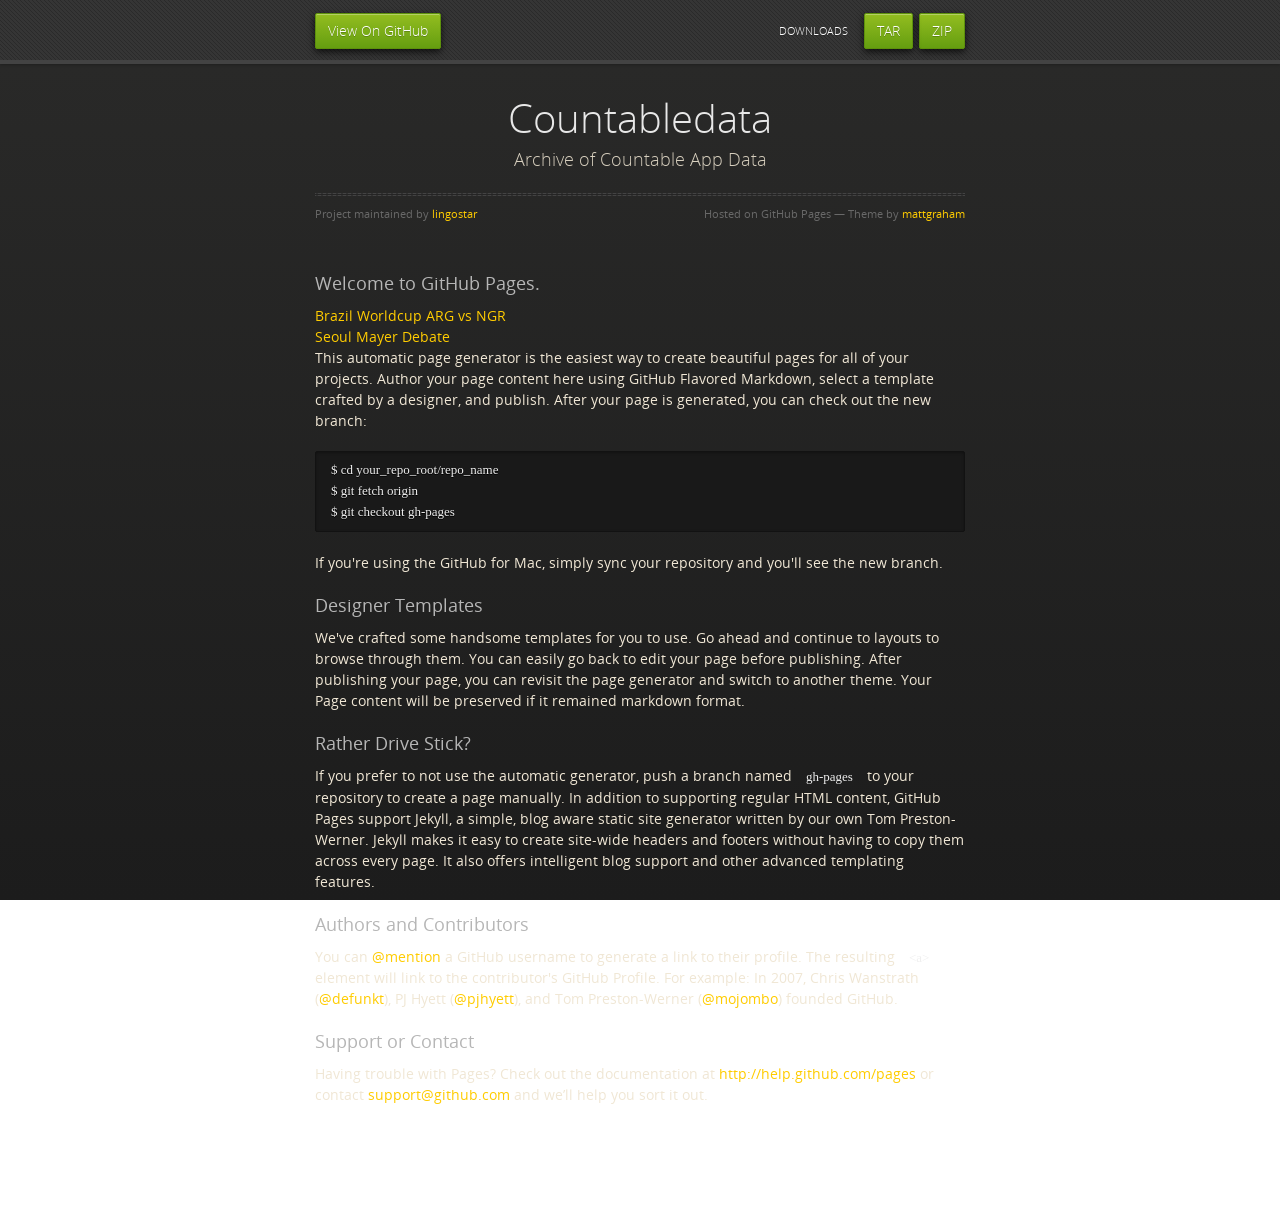
<file: index.html>
<!doctype html>
<html>
  <head>
    <meta charset="utf-8">
    <meta http-equiv="X-UA-Compatible" content="chrome=1">
    <title>Countabledata by lingostar</title>
    <link rel="stylesheet" href="stylesheets/styles.css">
    <link rel="stylesheet" href="stylesheets/pygment_trac.css">
    <script src="https://ajax.googleapis.com/ajax/libs/jquery/1.7.1/jquery.min.js"></script>
    <script src="javascripts/respond.js"></script>
    <!--[if lt IE 9]>
      <script src="//html5shiv.googlecode.com/svn/trunk/html5.js"></script>
    <![endif]-->
    <!--[if lt IE 8]>
    <link rel="stylesheet" href="stylesheets/ie.css">
    <![endif]-->
    <meta name="viewport" content="width=device-width, initial-scale=1, user-scalable=no">

  </head>
  <body>
      <div id="header">
        <nav>
          <li class="fork"><a href="https://github.com/lingostar/CountableData">View On GitHub</a></li>
          <li class="downloads"><a href="https://github.com/lingostar/CountableData/zipball/master">ZIP</a></li>
          <li class="downloads"><a href="https://github.com/lingostar/CountableData/tarball/master">TAR</a></li>
          <li class="title">DOWNLOADS</li>
        </nav>
      </div><!-- end header -->

    <div class="wrapper">

      <section>
        <div id="title">
          <h1>Countabledata</h1>
          <p>Archive of Countable App Data</p>
          <hr>
          <span class="credits left">Project maintained by <a href="https://github.com/lingostar">lingostar</a></span>
          <span class="credits right">Hosted on GitHub Pages &mdash; Theme by <a href="https://twitter.com/michigangraham">mattgraham</a></span>
        </div>

        <h3>
<a name="welcome-to-github-pages" class="anchor" href="#welcome-to-github-pages"><span class="octicon octicon-link"></span></a>Welcome to GitHub Pages.</h3>

<a href="./datapages/BrazilWorldcupARGvsNGR/BrazilWorldcupARGvsNGR.html">Brazil Worldcup ARG vs NGR</a><br/>
<a href="./datapages/Debate_SeoulMayer/SeoulMayor.html">Seoul Mayer Debate</a>

<p>This automatic page generator is the easiest way to create beautiful pages for all of your projects. Author your page content here using GitHub Flavored Markdown, select a template crafted by a designer, and publish. After your page is generated, you can check out the new branch:</p>

<pre><code>$ cd your_repo_root/repo_name
$ git fetch origin
$ git checkout gh-pages
</code></pre>

<p>If you're using the GitHub for Mac, simply sync your repository and you'll see the new branch.</p>

<h3>
<a name="designer-templates" class="anchor" href="#designer-templates"><span class="octicon octicon-link"></span></a>Designer Templates</h3>

<p>We've crafted some handsome templates for you to use. Go ahead and continue to layouts to browse through them. You can easily go back to edit your page before publishing. After publishing your page, you can revisit the page generator and switch to another theme. Your Page content will be preserved if it remained markdown format.</p>

<h3>
<a name="rather-drive-stick" class="anchor" href="#rather-drive-stick"><span class="octicon octicon-link"></span></a>Rather Drive Stick?</h3>

<p>If you prefer to not use the automatic generator, push a branch named <code>gh-pages</code> to your repository to create a page manually. In addition to supporting regular HTML content, GitHub Pages support Jekyll, a simple, blog aware static site generator written by our own Tom Preston-Werner. Jekyll makes it easy to create site-wide headers and footers without having to copy them across every page. It also offers intelligent blog support and other advanced templating features.</p>

<h3>
<a name="authors-and-contributors" class="anchor" href="#authors-and-contributors"><span class="octicon octicon-link"></span></a>Authors and Contributors</h3>

<p>You can <a href="https://github.com/blog/821" class="user-mention">@mention</a> a GitHub username to generate a link to their profile. The resulting <code>&lt;a&gt;</code> element will link to the contributor's GitHub Profile. For example: In 2007, Chris Wanstrath (<a href="https://github.com/defunkt" class="user-mention">@defunkt</a>), PJ Hyett (<a href="https://github.com/pjhyett" class="user-mention">@pjhyett</a>), and Tom Preston-Werner (<a href="https://github.com/mojombo" class="user-mention">@mojombo</a>) founded GitHub.</p>

<h3>
<a name="support-or-contact" class="anchor" href="#support-or-contact"><span class="octicon octicon-link"></span></a>Support or Contact</h3>

<p>Having trouble with Pages? Check out the documentation at <a href="http://help.github.com/pages">http://help.github.com/pages</a> or contact <a href="mailto:support@github.com">support@github.com</a> and we’ll help you sort it out.</p>
      </section>

    </div>
    <!--[if !IE]><script>fixScale(document);</script><![endif]-->
    
  </body>
</html>
</file>
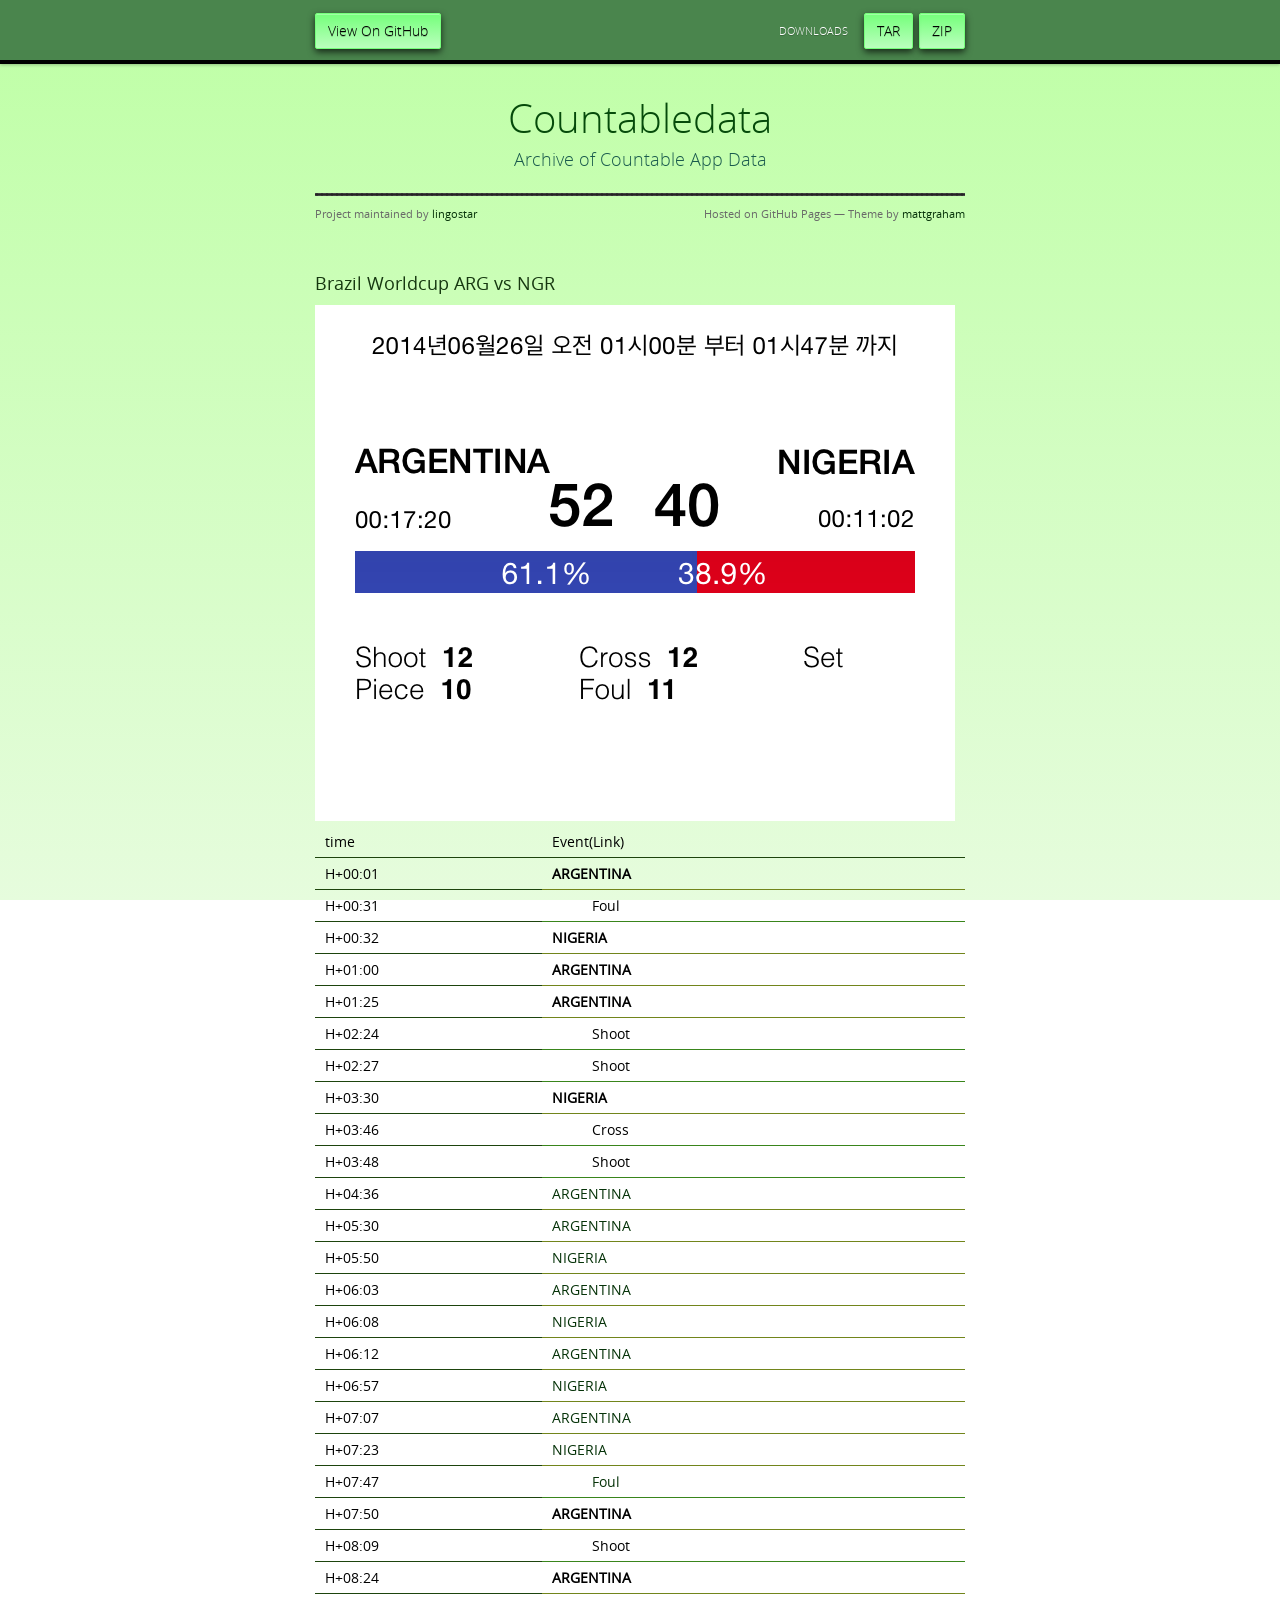
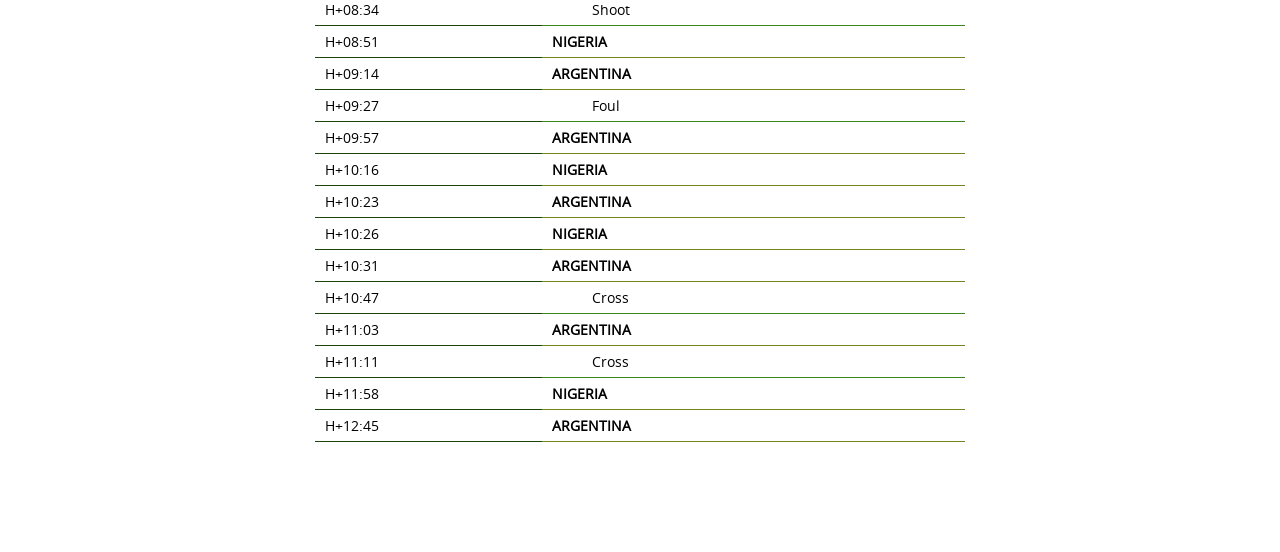
<file: datapages/BrazilWorldcupARGvsNGR/BrazilWorldcupARGvsNGR.html>
<!doctype html>
<html>
  <head>
    <meta charset="utf-8">
    <meta http-equiv="X-UA-Compatible" content="chrome=1">
    <title>Countabledata by lingostar</title>
    <link rel="stylesheet" href="../../stylesheets/styles3.css">
    <link rel="stylesheet" href="../../stylesheets/pygment_trac.css">
    <script src="https://ajax.googleapis.com/ajax/libs/jquery/1.7.1/jquery.min.js"></script>
    <script src="../../javascripts/respond.js"></script>
    <!--[if lt IE 9]>
      <script src="//html5shiv.googlecode.com/svn/trunk/html5.js"></script>
    <![endif]-->
    <!--[if lt IE 8]>
    <link rel="stylesheet" href="stylesheets/ie.css">
    <![endif]-->
    <meta name="viewport" content="width=device-width, initial-scale=1, user-scalable=no">

  </head>
  <body>
      <div id="header">
        <nav>
          <li class="fork"><a href="https://github.com/lingostar/CountableData">View On GitHub</a></li>
          <li class="downloads"><a href="https://github.com/lingostar/CountableData/zipball/master">ZIP</a></li>
          <li class="downloads"><a href="https://github.com/lingostar/CountableData/tarball/master">TAR</a></li>
          <li class="title">DOWNLOADS</li>
        </nav>
      </div><!-- end header -->

    <div class="wrapper">

      <section>
        <div id="title">
          <h1>Countabledata</h1>
          <p>Archive of Countable App Data</p>
          <hr>
          <span class="credits left">Project maintained by <a href="https://github.com/lingostar">lingostar</a></span>
          <span class="credits right">Hosted on GitHub Pages &mdash; Theme by <a href="https://twitter.com/michigangraham">mattgraham</a></span>
        </div>

        <h3>
<a name="welcome-to-github-pages" class="anchor" href="#welcome-to-github-pages"><span class="octicon octicon-link"></span></a>Brazil Worldcup ARG vs NGR</h3>
<img src="./GameResult.png" />


<table>
<tr><td>time</td><td>Event(Link)</td></tr>
<tr><td>H+00:01</td><td class="team">ARGENTINA</td></tr>
<tr><td>H+00:31</td><td class="item">Foul</td></tr>
<tr><td>H+00:32</td><td class="team">NIGERIA</td></tr>
<tr><td>H+01:00</td><td class="team">ARGENTINA</td></tr>
<tr><td>H+01:25</td><td class="team">ARGENTINA</td></tr>
<tr><td>H+02:24</td><td class="item">Shoot</td></tr>
<tr><td>H+02:27</td><td class="item">Shoot</td></tr>
<tr><td>H+03:30</td><td class="team">NIGERIA</td></tr>
<tr><td>H+03:46</td><td class="item">Cross</td></tr>
<tr><td>H+03:48</td><td class="item">Shoot</td></tr>
<tr><td>H+04:36</td><td class="team"><a href="http://youtu.be/WVSbPI6DpQ8?t=17s">ARGENTINA</a></td></tr>
<tr><td>H+05:30</td><td class="team"><a href="http://youtu.be/WVSbPI6DpQ8?t=1m6s">ARGENTINA</a></td></tr>
<tr><td>H+05:50</td><td class="team"><a href="http://youtu.be/WVSbPI6DpQ8?t=1m26s">NIGERIA</a></td></tr>
<tr><td>H+06:03</td><td class="team"><a href="http://youtu.be/WVSbPI6DpQ8?t=1m39s">ARGENTINA</a></td></tr>
<tr><td>H+06:08</td><td class="team"><a href="http://youtu.be/WVSbPI6DpQ8?t=1m44s">NIGERIA</a></td></tr>
<tr><td>H+06:12</td><td class="team"><a href="http://youtu.be/WVSbPI6DpQ8?t=1m48s">ARGENTINA</a></td></tr>
<tr><td>H+06:57</td><td class="team"><a href="http://youtu.be/WVSbPI6DpQ8?t=2m33s">NIGERIA</a></td></tr>
<tr><td>H+07:07</td><td class="team"><a href="http://youtu.be/WVSbPI6DpQ8?t=2m43s">ARGENTINA</a></td></tr>
<tr><td>H+07:23</td><td class="team"><a href="http://youtu.be/WVSbPI6DpQ8?t=2m59s">NIGERIA</a></td></tr>
<tr><td>H+07:47</td><td class="item"><a href="http://youtu.be/WVSbPI6DpQ8?t=3m23s">Foul</td></tr>
<tr><td>H+07:50</td><td class="team">ARGENTINA</td></tr>
<tr><td>H+08:09</td><td class="item">Shoot</td></tr>
<tr><td>H+08:24</td><td class="team">ARGENTINA</td></tr>
<tr><td>H+08:34</td><td class="item">Shoot</td></tr>
<tr><td>H+08:51</td><td class="team">NIGERIA</td></tr>
<tr><td>H+09:14</td><td class="team">ARGENTINA</td></tr>
<tr><td>H+09:27</td><td class="item">Foul</td></tr>
<tr><td>H+09:57</td><td class="team">ARGENTINA</td></tr>
<tr><td>H+10:16</td><td class="team">NIGERIA</td></tr>
<tr><td>H+10:23</td><td class="team">ARGENTINA</td></tr>
<tr><td>H+10:26</td><td class="team">NIGERIA</td></tr>
<tr><td>H+10:31</td><td class="team">ARGENTINA</td></tr>
<tr><td>H+10:47</td><td class="item">Cross</td></tr>
<tr><td>H+11:03</td><td class="team">ARGENTINA</td></tr>
<tr><td>H+11:11</td><td class="item">Cross</td></tr>
<tr><td>H+11:58</td><td class="team">NIGERIA</td></tr>
<tr><td>H+12:45</td><td class="team">ARGENTINA</td></tr>
</table>

    </div>
    <!--[if !IE]><script>fixScale(document);</script><![endif]-->
    
  </body>
</html>
</file>
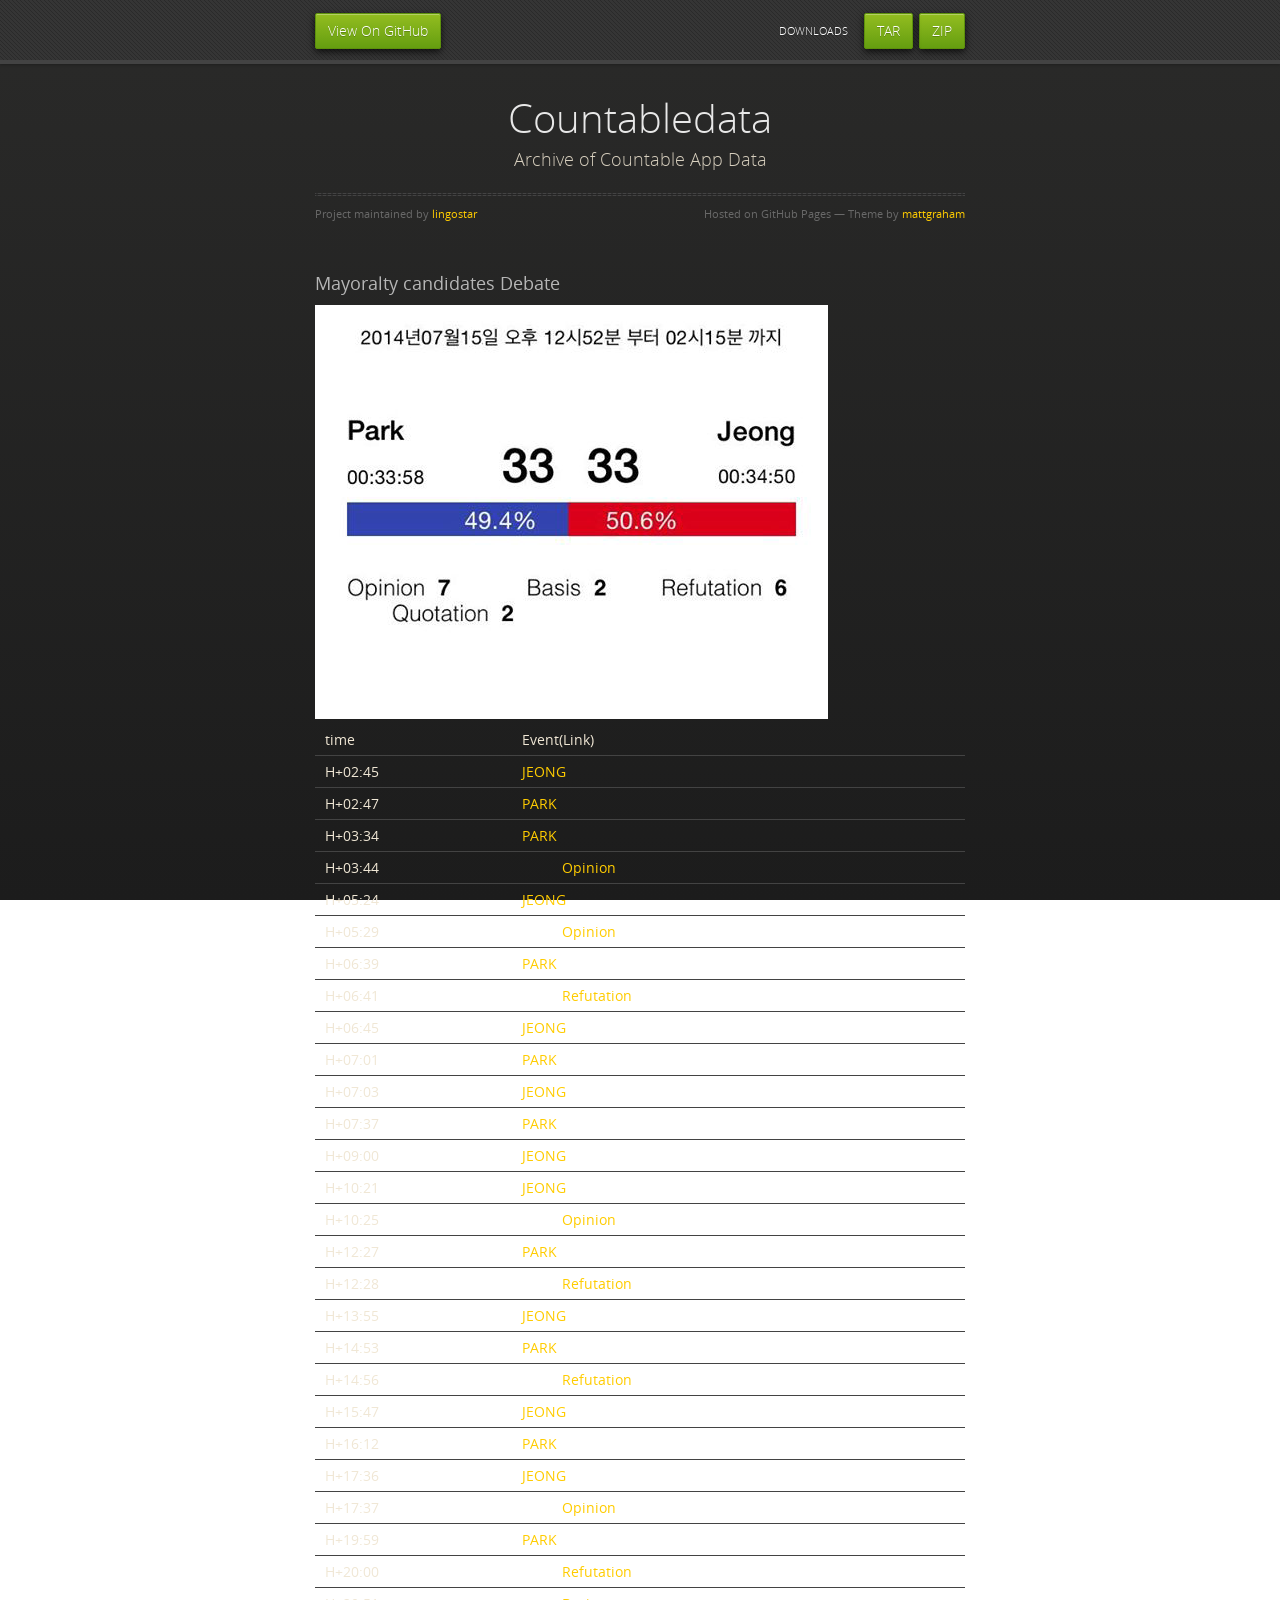
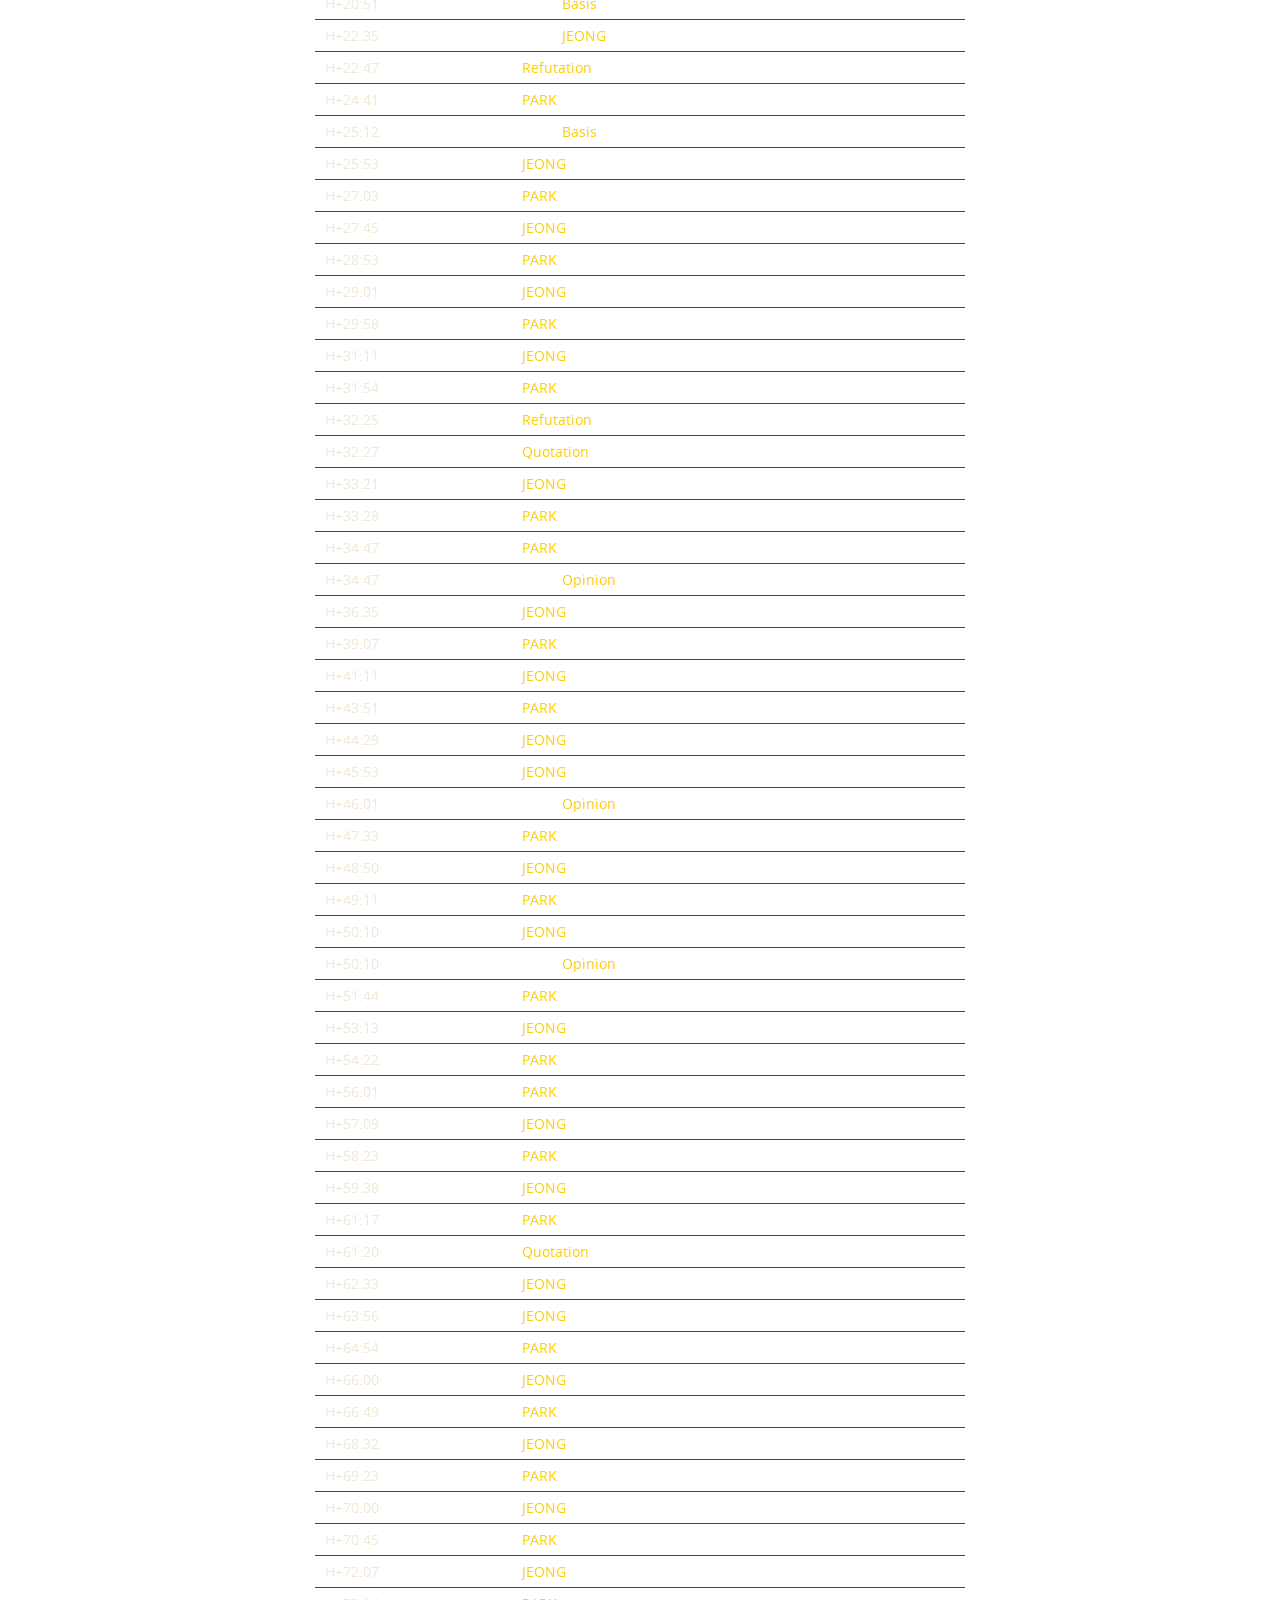
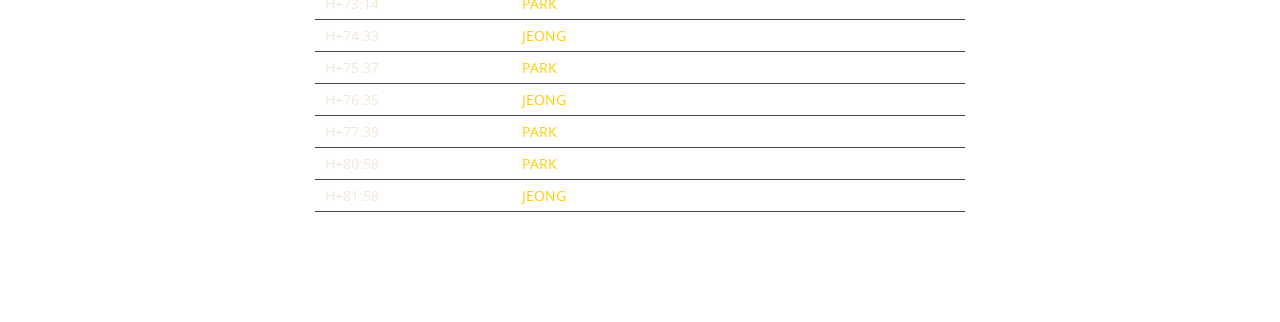
<file: datapages/Debate_SeoulMayer/SeoulMayor.html>
<!doctype html>
<html>
  <head>
    <meta charset="utf-8">
    <meta http-equiv="X-UA-Compatible" content="chrome=1">
    <title>Countabledata by lingostar</title>
    <link rel="stylesheet" href="../../stylesheets/styles.css">
    <link rel="stylesheet" href="../../stylesheets/pygment_trac.css">
    <script src="https://ajax.googleapis.com/ajax/libs/jquery/1.7.1/jquery.min.js"></script>
    <script src="../../javascripts/respond.js"></script>
    <!--[if lt IE 9]>
      <script src="//html5shiv.googlecode.com/svn/trunk/html5.js"></script>
    <![endif]-->
    <!--[if lt IE 8]>
    <link rel="stylesheet" href="stylesheets/ie.css">
    <![endif]-->
    <meta name="viewport" content="width=device-width, initial-scale=1, user-scalable=no">

  </head>
  <body>
      <div id="header">
        <nav>
          <li class="fork"><a href="https://github.com/lingostar/CountableData">View On GitHub</a></li>
          <li class="downloads"><a href="https://github.com/lingostar/CountableData/zipball/master">ZIP</a></li>
          <li class="downloads"><a href="https://github.com/lingostar/CountableData/tarball/master">TAR</a></li>
          <li class="title">DOWNLOADS</li>
        </nav>
      </div><!-- end header -->

    <div class="wrapper">

      <section>
        <div id="title">
          <h1>Countabledata</h1>
          <p>Archive of Countable App Data</p>
          <hr>
          <span class="credits left">Project maintained by <a href="https://github.com/lingostar">lingostar</a></span>
          <span class="credits right">Hosted on GitHub Pages &mdash; Theme by <a href="https://twitter.com/michigangraham">mattgraham</a></span>
        </div>

        <h3>
<a name="welcome-to-github-pages" class="anchor" href="#welcome-to-github-pages"><span class="octicon octicon-link"></span></a>Mayoralty candidates Debate</h3>
<img src="./DebateResult.png" />


<table>
<tr><td>time</td><td>Event(Link)</td></tr>
<tr><td>H+02:45</td><td class="team"><a href="http://youtu.be/ExFo_F0_eR0?t=03m28s">JEONG</td></tr>
<tr><td>H+02:47</td><td class="team"><a href="http://youtu.be/ExFo_F0_eR0?t=03m36s">PARK</td></tr>
<tr><td>H+03:34</td><td class="team"><a href="http://youtu.be/ExFo_F0_eR0?t=04m07s">PARK</td></tr>
<tr><td>H+03:44</td><td class="item"><a href="http://youtu.be/ExFo_F0_eR0?t=04m19s">Opinion</td></tr>
<tr><td>H+05:24</td><td class="team"><a href="http://youtu.be/ExFo_F0_eR0?t=06m07s">JEONG</td></tr>
<tr><td>H+05:29</td><td class="item"><a href="http://youtu.be/ExFo_F0_eR0?t=06m07s">Opinion</td></tr>
<tr><td>H+06:39</td><td class="team"><a href="http://youtu.be/ExFo_F0_eR0?t=07m23s">PARK</td></tr>
<tr><td>H+06:41</td><td class="item"><a href="http://youtu.be/ExFo_F0_eR0?t=07m24s">Refutation</td></tr>
<tr><td>H+06:45</td><td class="team"><a href="http://youtu.be/ExFo_F0_eR0?t=07m30s">JEONG</td></tr>
<tr><td>H+07:01</td><td class="team"><a href="http://youtu.be/ExFo_F0_eR0?t=07m46s">PARK</td></tr>
<tr><td>H+07:03</td><td class="team"><a href="http://youtu.be/ExFo_F0_eR0?t=07m48s">JEONG</a></td></tr>
<tr><td>H+07:37</td><td class="team"><a href="http://youtu.be/ExFo_F0_eR0?t=08m16s">PARK</td></tr>
<tr><td>H+09:00</td><td class="team"><a href="http://youtu.be/ExFo_F0_eR0?t=09m39s">JEONG</td></tr>
<tr><td>H+10:21</td><td class="team"><a href="http://youtu.be/ExFo_F0_eR0?t=11m04s">JEONG</td></tr>
<tr><td>H+10:25</td><td class="item"><a href="http://youtu.be/ExFo_F0_eR0?t=11m08s">Opinion</td></tr>
<tr><td>H+12:27</td><td class="team"><a href="http://youtu.be/ExFo_F0_eR0?t=13m10s">PARK</td></tr>
<tr><td>H+12:28</td><td class="item"><a href="http://youtu.be/ExFo_F0_eR0?t=13m10s">Refutation</td></tr>
<tr><td>H+13:55</td><td class="team"><a href="http://youtu.be/ExFo_F0_eR0?t=14m38s">JEONG</td></tr>
<tr><td>H+14:53</td><td class="team"><a href="http://youtu.be/ExFo_F0_eR0?t=15m18s">PARK</td></tr>
<tr><td>H+14:56</td><td class="item"><a href="http://youtu.be/ExFo_F0_eR0?t=15m21s">Refutation</td></tr>
<tr><td>H+15:47</td><td class="team"><a href="http://youtu.be/ExFo_F0_eR0?t=16m28s">JEONG</td></tr>
<tr><td>H+16:12</td><td class="team"><a href="http://youtu.be/ExFo_F0_eR0?t=16m57s">PARK</td></tr>
<tr><td>H+17:36</td><td class="team"><a href="http://youtu.be/ExFo_F0_eR0?t=18m22s">JEONG</td></tr>
<tr><td>H+17:37</td><td class="item"><a href="http://youtu.be/ExFo_F0_eR0?t=18m23s">Opinion</td></tr>
<tr><td>H+19:59</td><td class="team"><a href="http://youtu.be/ExFo_F0_eR0?t=20m43s">PARK</td></tr>
<tr><td>H+20:00</td><td class="item"><a href="http://youtu.be/ExFo_F0_eR0?t=20m43s">Refutation</td></tr>
<tr><td>H+20:51</td><td class="item"><a href="http://youtu.be/ExFo_F0_eR0?t=21m36s">Basis</td></tr>
<tr><td>H+22:35</td><td class="item"><a href="http://youtu.be/ExFo_F0_eR0?t=23m20s">JEONG</td></tr>
<tr><td>H+22:47</td><td class="team"><a href="http://youtu.be/ExFo_F0_eR0?t=23m33s">Refutation</td></tr>
<tr><td>H+24:41</td><td class="team"><a href="http://youtu.be/ExFo_F0_eR0?t=25m22s">PARK</td></tr>
<tr><td>H+25:12</td><td class="item"><a href="http://youtu.be/ExFo_F0_eR0?t=25m52s">Basis</td></tr>
<tr><td>H+25:53</td><td class="team"><a href="http://youtu.be/ExFo_F0_eR0?t=26m22s">JEONG</td></tr>
<tr><td>H+27:03</td><td class="team"><a href="http://youtu.be/ExFo_F0_eR0?t=27m35s">PARK</td></tr>
<tr><td>H+27:45</td><td class="team"><a href="http://youtu.be/ExFo_F0_eR0?t=28m26s">JEONG</td></tr>
<tr><td>H+28:53</td><td class="team"><a href="http://youtu.be/ExFo_F0_eR0?t=28m52s">PARK</td></tr>
<tr><td>H+29:01</td><td class="team"><a href="http://youtu.be/ExFo_F0_eR0?t=29m39s">JEONG</td></tr>
<tr><td>H+29:58</td><td class="team"><a href="http://youtu.be/ExFo_F0_eR0?t=30m41s">PARK</td></tr>
<tr><td>H+31:11</td><td class="team"><a href="http://youtu.be/ExFo_F0_eR0?t=31m57s">JEONG</td></tr>
<tr><td>H+31:54</td><td class="team"><a href="http://youtu.be/ExFo_F0_eR0?t=32m45s">PARK</td></tr>
<tr><td>H+32:25</td><td class="team"><a href="http://youtu.be/ExFo_F0_eR0?t=32m45s">Refutation</td></tr>
<tr><td>H+32:27</td><td class="team"><a href="http://youtu.be/ExFo_F0_eR0?t=33m02s">Quotation</td></tr>
<tr><td>H+33:21</td><td class="team"><a href="http://youtu.be/ExFo_F0_eR0?t=33m49s">JEONG</td></tr>
<tr><td>H+33:28</td><td class="team"><a href="http://youtu.be/ExFo_F0_eR0?t=34m17s">PARK</td></tr>
<tr><td>H+34:47</td><td class="team"><a href="http://youtu.be/ExFo_F0_eR0?t=34m22s">PARK</td></tr>
<tr><td>H+34:47</td><td class="item"><a href="http://youtu.be/ExFo_F0_eR0?t=34m22s">Opinion</td></tr>
<tr><td>H+36:35</td><td class="team"><a href="http://youtu.be/ExFo_F0_eR0?t=37m15s">JEONG</td></tr>
<tr><td>H+39:07</td><td class="team"><a href="http://youtu.be/ExFo_F0_eR0?t=39m32s">PARK</td></tr>
<tr><td>H+41:11</td><td class="team"><a href="http://youtu.be/ExFo_F0_eR0?t=41m55s">JEONG</td></tr>
<tr><td>H+43:51</td><td class="team"><a href="http://youtu.be/ExFo_F0_eR0?t=44m03s">PARK</td></tr>
<tr><td>H+44:29</td><td class="team"><a href="http://youtu.be/ExFo_F0_eR0?t=44m51s">JEONG</td></tr>
<tr><td>H+45:53</td><td class="team"><a href="http://youtu.be/ExFo_F0_eR0?t=46m35s">JEONG</td></tr>
<tr><td>H+46:01</td><td class="item"><a href="http://youtu.be/ExFo_F0_eR0?t=46m45s">Opinion</td></tr>
<tr><td>H+47:33</td><td class="team"><a href="http://youtu.be/ExFo_F0_eR0?t=48m19s">PARK</td></tr>
<tr><td>H+48:50</td><td class="team"><a href="http://youtu.be/ExFo_F0_eR0?t=49m30s">JEONG</td></tr>
<tr><td>H+49:11</td><td class="team"><a href="http://youtu.be/ExFo_F0_eR0?t=49m45s">PARK</td></tr>
<tr><td>H+50:10</td><td class="team"><a href="http://youtu.be/ExFo_F0_eR0?t=50m52s">JEONG</td></tr>
<tr><td>H+50:10</td><td class="item"><a href="http://youtu.be/ExFo_F0_eR0?t=50m52s">Opinion</td></tr>
<tr><td>H+51:44</td><td class="team"><a href="http://youtu.be/ExFo_F0_eR0?t=52m42s">PARK</td></tr>
<tr><td>H+53:13</td><td class="team"><a href="http://youtu.be/ExFo_F0_eR0?t=53m49s">JEONG</td></tr>
<tr><td>H+54:22</td><td class="team"><a href="http://youtu.be/ExFo_F0_eR0?t=55m08s">PARK</td></tr>
<tr><td>H+56:01</td><td class="team"><a href="http://youtu.be/ExFo_F0_eR0?t=56m49s">PARK</td></tr>
<tr><td>H+57:09</td><td class="team"><a href="http://youtu.be/ExFo_F0_eR0?t=57m55s">JEONG</td></tr>
<tr><td>H+58:23</td><td class="team"><a href="http://youtu.be/ExFo_F0_eR0?t=59m08s">PARK</td></tr>
<tr><td>H+59:38</td><td class="team"><a href="http://youtu.be/ExFo_F0_eR0?t=1h21s">JEONG</td></tr>
<tr><td>H+61:17</td><td class="team"><a href="http://youtu.be/ExFo_F0_eR0?t=1h02m04s">PARK</td></tr>
<tr><td>H+61:20</td><td class="team"><a href="http://youtu.be/ExFo_F0_eR0?t=1h02m04s">Quotation</td></tr>
<tr><td>H+62:33</td><td class="team"><a href="http://youtu.be/ExFo_F0_eR0?t=1h03m17s">JEONG</td></tr>
<tr><td>H+63:56</td><td class="team"><a href="http://youtu.be/ExFo_F0_eR0?t=1h04m13s">JEONG</td></tr>
<tr><td>H+64:54</td><td class="team"><a href="http://youtu.be/ExFo_F0_eR0?t=1h05m34s">PARK</td></tr>
<tr><td>H+66:00</td><td class="team"><a href="http://youtu.be/ExFo_F0_eR0?t=1h06m42s">JEONG</td></tr>
<tr><td>H+66:49</td><td class="team"><a href="http://youtu.be/ExFo_F0_eR0?t=1h07m32s">PARK</td></tr>
<tr><td>H+68:32</td><td class="team"><a href="http://youtu.be/ExFo_F0_eR0?t=1h09m19s">JEONG</td></tr>
<tr><td>H+69:23</td><td class="team"><a href="http://youtu.be/ExFo_F0_eR0?t=1h09m54s">PARK</td></tr>
<tr><td>H+70:00</td><td class="team"><a href="http://youtu.be/ExFo_F0_eR0?t=1h10m38s">JEONG</td></tr>
<tr><td>H+70:45</td><td class="team"><a href="http://youtu.be/ExFo_F0_eR0?t=1h11m17s">PARK</td></tr>
<tr><td>H+72:07</td><td class="team"><a href="http://youtu.be/ExFo_F0_eR0?t=1h12m51s">JEONG</td></tr>
<tr><td>H+73:14</td><td class="team"><a href="http://youtu.be/ExFo_F0_eR0?t=1h14m02m">PARK</td></tr>
<tr><td>H+74:33</td><td class="team"><a href="http://youtu.be/ExFo_F0_eR0?t=1h15m04s">JEONG</td></tr>
<tr><td>H+75:37</td><td class="team"><a href="http://youtu.be/ExFo_F0_eR0?t=1h16m24s">PARK</td></tr>
<tr><td>H+76:35</td><td class="team"><a href="http://youtu.be/ExFo_F0_eR0?t=1h17m19s">JEONG</td></tr>
<tr><td>H+77:39</td><td class="team"><a href="http://youtu.be/ExFo_F0_eR0?t=1h18m30s">PARK</td></tr>
<tr><td>H+80:58</td><td class="team"><a href="http://youtu.be/ExFo_F0_eR0?t=1h21m45s">PARK</td></tr>
<tr><td>H+81:58</td><td class="team"><a href="http://youtu.be/ExFo_F0_eR0?t=1h22m44s">JEONG</td></tr>

</table>

    </div>
    <!--[if !IE]><script>fixScale(document);</script><![endif]-->
    
  </body>
</html>
</file>
<file: stylesheets/styles.css>
@font-face {
  font-family: 'OpenSansLight';
  src: url("../fonts/OpenSans-Light-webfont.eot");
  src: url("../fonts/OpenSans-Light-webfont.eot?#iefix") format("embedded-opentype"), url("../fonts/OpenSans-Light-webfont.woff") format("woff"), url("../fonts/OpenSans-Light-webfont.ttf") format("truetype"), url("../fonts/OpenSans-Light-webfont.svg#OpenSansLight") format("svg");
  font-weight: normal;
  font-style: normal;
}

@font-face {
  font-family: 'OpenSansLightItalic';
  src: url("../fonts/OpenSans-LightItalic-webfont.eot");
  src: url("../fonts/OpenSans-LightItalic-webfont.eot?#iefix") format("embedded-opentype"), url("../fonts/OpenSans-LightItalic-webfont.woff") format("woff"), url("../fonts/OpenSans-LightItalic-webfont.ttf") format("truetype"), url("../fonts/OpenSans-LightItalic-webfont.svg#OpenSansLightItalic") format("svg");
  font-weight: normal;
  font-style: normal;
}

@font-face {
  font-family: 'OpenSansRegular';
  src: url("../fonts/OpenSans-Regular-webfont.eot");
  src: url("../fonts/OpenSans-Regular-webfont.eot?#iefix") format("embedded-opentype"), url("../fonts/OpenSans-Regular-webfont.woff") format("woff"), url("../fonts/OpenSans-Regular-webfont.ttf") format("truetype"), url("../fonts/OpenSans-Regular-webfont.svg#OpenSansRegular") format("svg");
  font-weight: normal;
  font-style: normal;
  -webkit-font-smoothing: antialiased;
}

@font-face {
  font-family: 'OpenSansItalic';
  src: url("../fonts/OpenSans-Italic-webfont.eot");
  src: url("../fonts/OpenSans-Italic-webfont.eot?#iefix") format("embedded-opentype"), url("../fonts/OpenSans-Italic-webfont.woff") format("woff"), url("../fonts/OpenSans-Italic-webfont.ttf") format("truetype"), url("../fonts/OpenSans-Italic-webfont.svg#OpenSansItalic") format("svg");
  font-weight: normal;
  font-style: normal;
  -webkit-font-smoothing: antialiased;
}

@font-face {
  font-family: 'OpenSansSemibold';
  src: url("../fonts/OpenSans-Semibold-webfont.eot");
  src: url("../fonts/OpenSans-Semibold-webfont.eot?#iefix") format("embedded-opentype"), url("../fonts/OpenSans-Semibold-webfont.woff") format("woff"), url("../fonts/OpenSans-Semibold-webfont.ttf") format("truetype"), url("../fonts/OpenSans-Semibold-webfont.svg#OpenSansSemibold") format("svg");
  font-weight: normal;
  font-style: normal;
  -webkit-font-smoothing: antialiased;
}

@font-face {
  font-family: 'OpenSansSemiboldItalic';
  src: url("../fonts/OpenSans-SemiboldItalic-webfont.eot");
  src: url("../fonts/OpenSans-SemiboldItalic-webfont.eot?#iefix") format("embedded-opentype"), url("../fonts/OpenSans-SemiboldItalic-webfont.woff") format("woff"), url("../fonts/OpenSans-SemiboldItalic-webfont.ttf") format("truetype"), url("../fonts/OpenSans-SemiboldItalic-webfont.svg#OpenSansSemiboldItalic") format("svg");
  font-weight: normal;
  font-style: normal;
  -webkit-font-smoothing: antialiased;
}

@font-face {
  font-family: 'OpenSansBold';
  src: url("../fonts/OpenSans-Bold-webfont.eot");
  src: url("../fonts/OpenSans-Bold-webfont.eot?#iefix") format("embedded-opentype"), url("../fonts/OpenSans-Bold-webfont.woff") format("woff"), url("../fonts/OpenSans-Bold-webfont.ttf") format("truetype"), url("../fonts/OpenSans-Bold-webfont.svg#OpenSansBold") format("svg");
  font-weight: normal;
  font-style: normal;
  -webkit-font-smoothing: antialiased;
}

@font-face {
  font-family: 'OpenSansBoldItalic';
  src: url("../fonts/OpenSans-BoldItalic-webfont.eot");
  src: url("../fonts/OpenSans-BoldItalic-webfont.eot?#iefix") format("embedded-opentype"), url("../fonts/OpenSans-BoldItalic-webfont.woff") format("woff"), url("../fonts/OpenSans-BoldItalic-webfont.ttf") format("truetype"), url("../fonts/OpenSans-BoldItalic-webfont.svg#OpenSansBoldItalic") format("svg");
  font-weight: normal;
  font-style: normal;
  -webkit-font-smoothing: antialiased;
}

/* normalize.css 2012-02-07T12:37 UTC - http://github.com/necolas/normalize.css */
/* =============================================================================
   HTML5 display definitions
   ========================================================================== */
/*
 * Corrects block display not defined in IE6/7/8/9 & FF3
 */
article,
aside,
details,
figcaption,
figure,
footer,
header,
hgroup,
nav,
section,
summary {
  display: block;
}

/*
 * Corrects inline-block display not defined in IE6/7/8/9 & FF3
 */
audio,
canvas,
video {
  display: inline-block;
  *display: inline;
  *zoom: 1;
}

/*
 * Prevents modern browsers from displaying 'audio' without controls
 */
audio:not([controls]) {
  display: none;
}

/*
 * Addresses styling for 'hidden' attribute not present in IE7/8/9, FF3, S4
 * Known issue: no IE6 support
 */
[hidden] {
  display: none;
}

/* =============================================================================
   Base
   ========================================================================== */
/*
 * 1. Corrects text resizing oddly in IE6/7 when body font-size is set using em units
 *    http://clagnut.com/blog/348/#c790
 * 2. Prevents iOS text size adjust after orientation change, without disabling user zoom
 *    www.456bereastreet.com/archive/201012/controlling_text_size_in_safari_for_ios_without_disabling_user_zoom/
 */
html {
  font-size: 100%;
  /* 1 */
  -webkit-text-size-adjust: 100%;
  /* 2 */
  -ms-text-size-adjust: 100%;
  /* 2 */
}

/*
 * Addresses font-family inconsistency between 'textarea' and other form elements.
 */
html,
button,
input,
select,
textarea {
  font-family: sans-serif;
}

/*
 * Addresses margins handled incorrectly in IE6/7
 */
body {
  margin: 0;
}

/* =============================================================================
   Links
   ========================================================================== */
/*
 * Addresses outline displayed oddly in Chrome
 */
a:focus {
  outline: thin dotted;
}

/*
 * Improves readability when focused and also mouse hovered in all browsers
 * people.opera.com/patrickl/experiments/keyboard/test
 */
a:hover,
a:active {
  outline: 0;
}

/* =============================================================================
   Typography
   ========================================================================== */
/*
 * Addresses font sizes and margins set differently in IE6/7
 * Addresses font sizes within 'section' and 'article' in FF4+, Chrome, S5
 */
h1 {
  font-size: 2em;
  margin: 0.67em 0;
}

h2 {
  font-size: 1.5em;
  margin: 0.83em 0;
}

h3 {
  font-size: 1.17em;
  margin: 1em 0;
}

h4 {
  font-size: 1em;
  margin: 1.33em 0;
}

h5 {
  font-size: 0.83em;
  margin: 1.67em 0;
}

h6 {
  font-size: 0.75em;
  margin: 2.33em 0;
}

/*
 * Addresses styling not present in IE7/8/9, S5, Chrome
 */
abbr[title] {
  border-bottom: 1px dotted;
}

/*
 * Addresses style set to 'bolder' in FF3+, S4/5, Chrome
*/
b,
strong {
  font-weight: bold;
}

blockquote {
  margin: 1em 40px;
}

/*
 * Addresses styling not present in S5, Chrome
 */
dfn {
  font-style: italic;
}

/*
 * Addresses styling not present in IE6/7/8/9
 */
mark {
  background: #ff0;
  color: #000;
}

/*
 * Addresses margins set differently in IE6/7
 */
p,
pre {
  margin: 1em 0;
}

/*
 * Corrects font family set oddly in IE6, S4/5, Chrome
 * en.wikipedia.org/wiki/User:Davidgothberg/Test59
 */
pre,
code,
kbd,
samp {
  font-family: monospace, serif;
  _font-family: 'courier new', monospace;
  font-size: 1em;
}

/*
 * 1. Addresses CSS quotes not supported in IE6/7
 * 2. Addresses quote property not supported in S4
 */
/* 1 */
q {
  quotes: none;
}

/* 2 */
q:before,
q:after {
  content: '';
  content: none;
}

small {
  font-size: 75%;
}

/*
 * Prevents sub and sup affecting line-height in all browsers
 * gist.github.com/413930
 */
sub,
sup {
  font-size: 75%;
  line-height: 0;
  position: relative;
  vertical-align: baseline;
}

sup {
  top: -0.5em;
}

sub {
  bottom: -0.25em;
}

/* =============================================================================
   Lists
   ========================================================================== */
/*
 * Addresses margins set differently in IE6/7
 */
dl,
menu,
ol,
ul {
  margin: 1em 0;
}

dd {
  margin: 0 0 0 40px;
}

/*
 * Addresses paddings set differently in IE6/7
 */
menu,
ol,
ul {
  padding: 0 0 0 40px;
}

/*
 * Corrects list images handled incorrectly in IE7
 */
nav ul,
nav ol {
  list-style: none;
  list-style-image: none;
}

/* =============================================================================
   Embedded content
   ========================================================================== */
/*
 * 1. Removes border when inside 'a' element in IE6/7/8/9, FF3
 * 2. Improves image quality when scaled in IE7
 *    code.flickr.com/blog/2008/11/12/on-ui-quality-the-little-things-client-side-image-resizing/
 */
img {
  border: 0;
  /* 1 */
  -ms-interpolation-mode: bicubic;
  /* 2 */
}

/*
 * Corrects overflow displayed oddly in IE9
 */
svg:not(:root) {
  overflow: hidden;
}

/* =============================================================================
   Figures
   ========================================================================== */
/*
 * Addresses margin not present in IE6/7/8/9, S5, O11
 */
figure {
  margin: 0;
}

/* =============================================================================
   Forms
   ========================================================================== */
/*
 * Corrects margin displayed oddly in IE6/7
 */
form {
  margin: 0;
}

/*
 * Define consistent border, margin, and padding
 */
fieldset {
  border: 1px solid #c0c0c0;
  margin: 0 2px;
  padding: 0.35em 0.625em 0.75em;
}

/*
 * 1. Corrects color not being inherited in IE6/7/8/9
 * 2. Corrects text not wrapping in FF3 
 * 3. Corrects alignment displayed oddly in IE6/7
 */
legend {
  border: 0;
  /* 1 */
  padding: 0;
  white-space: normal;
  /* 2 */
  *margin-left: -7px;
  /* 3 */
}

/*
 * 1. Corrects font size not being inherited in all browsers
 * 2. Addresses margins set differently in IE6/7, FF3+, S5, Chrome
 * 3. Improves appearance and consistency in all browsers
 */
button,
input,
select,
textarea {
  font-size: 100%;
  /* 1 */
  margin: 0;
  /* 2 */
  vertical-align: baseline;
  /* 3 */
  *vertical-align: middle;
  /* 3 */
}

/*
 * Addresses FF3/4 setting line-height on 'input' using !important in the UA stylesheet
 */
button,
input {
  line-height: normal;
  /* 1 */
}

/*
 * 1. Improves usability and consistency of cursor style between image-type 'input' and others
 * 2. Corrects inability to style clickable 'input' types in iOS
 * 3. Removes inner spacing in IE7 without affecting normal text inputs
 *    Known issue: inner spacing remains in IE6
 */
button,
input[type="button"],
input[type="reset"],
input[type="submit"] {
  cursor: pointer;
  /* 1 */
  -webkit-appearance: button;
  /* 2 */
  *overflow: visible;
  /* 3 */
}

/*
 * Re-set default cursor for disabled elements
 */
button[disabled],
input[disabled] {
  cursor: default;
}

/*
 * 1. Addresses box sizing set to content-box in IE8/9
 * 2. Removes excess padding in IE8/9
 * 3. Removes excess padding in IE7
      Known issue: excess padding remains in IE6
 */
input[type="checkbox"],
input[type="radio"] {
  box-sizing: border-box;
  /* 1 */
  padding: 0;
  /* 2 */
  *height: 13px;
  /* 3 */
  *width: 13px;
  /* 3 */
}

/*
 * 1. Addresses appearance set to searchfield in S5, Chrome
 * 2. Addresses box-sizing set to border-box in S5, Chrome (include -moz to future-proof)
 */
input[type="search"] {
  -webkit-appearance: textfield;
  /* 1 */
  -moz-box-sizing: content-box;
  -webkit-box-sizing: content-box;
  /* 2 */
  box-sizing: content-box;
}

/*
 * Removes inner padding and search cancel button in S5, Chrome on OS X
 */
input[type="search"]::-webkit-search-decoration,
input[type="search"]::-webkit-search-cancel-button {
  -webkit-appearance: none;
}

/*
 * Removes inner padding and border in FF3+
 * www.sitepen.com/blog/2008/05/14/the-devils-in-the-details-fixing-dojos-toolbar-buttons/
 */
button::-moz-focus-inner,
input::-moz-focus-inner {
  border: 0;
  padding: 0;
}

/*
 * 1. Removes default vertical scrollbar in IE6/7/8/9
 * 2. Improves readability and alignment in all browsers
 */
textarea {
  overflow: auto;
  /* 1 */
  vertical-align: top;
  /* 2 */
}

/* =============================================================================
   Tables
   ========================================================================== */
/*
 * Remove most spacing between table cells
 */
table {
  border-collapse: collapse;
  border-spacing: 0;
}

body {
  padding: 0px 0 20px 0px;
  margin: 0px;
  font: 14px/1.5 "OpenSansRegular", "Helvetica Neue", Helvetica, Arial, sans-serif;
  color: #f0e7d5;
  font-weight: normal;
  background: #252525;
  background-attachment: fixed !important;
  background: -webkit-gradient(linear, 50% 0%, 50% 100%, color-stop(0%, #2a2a29), color-stop(100%, #1c1c1c));
  background: -webkit-linear-gradient(#2a2a29, #1c1c1c);
  background: -moz-linear-gradient(#2a2a29, #1c1c1c);
  background: -o-linear-gradient(#2a2a29, #1c1c1c);
  background: -ms-linear-gradient(#2a2a29, #1c1c1c);
  background: linear-gradient(#2a2a29, #1c1c1c);
}

h1, h2, h3, h4, h5, h6 {
  color: #e8e8e8;
  margin: 0 0 10px;
  font-family: 'OpenSansRegular', "Helvetica Neue", Helvetica, Arial, sans-serif;
  font-weight: normal;
}

p, ul, ol, table, pre, dl {
  margin: 0 0 20px;
}

h1, h2, h3 {
  line-height: 1.1;
}

h1 {
  font-size: 28px;
}

h2 {
  font-size: 24px;
}

h4, h5, h6 {
  color: #e8e8e8;
}

h3 {
  font-size: 18px;
  line-height: 24px;
  font-family: 'OpenSansRegular', "Helvetica Neue", Helvetica, Arial, sans-serif !important;
  font-weight: normal;
  color: #b6b6b6;
}

a {
  color: #ffcc00;
  font-weight: 400;
  text-decoration: none;
}
a:hover {
  color: #ffeb9b;
}

a small {
  font-size: 11px;
  color: #666;
  margin-top: -0.6em;
  display: block;
}

ul {
  list-style-image: url("../images/bullet.png");
}

strong {
  font-family: 'OpenSansBold', "Helvetica Neue", Helvetica, Arial, sans-serif !important;
  font-weight: normal;
}

.wrapper {
  max-width: 650px;
  margin: 0 auto;
  position: relative;
  padding: 0 20px;
}

section img {
  max-width: 100%;
}

blockquote {
  border-left: 3px solid #ffcc00;
  margin: 0;
  padding: 0 0 0 20px;
  font-style: italic;
}

code {
  font-family: "Lucida Sans", Monaco, Bitstream Vera Sans Mono, Lucida Console, Terminal;
  color: #efefef;
  font-size: 13px;
  margin: 0 4px;
  padding: 4px 6px;
  -moz-border-radius: 2px;
  -webkit-border-radius: 2px;
  -o-border-radius: 2px;
  -ms-border-radius: 2px;
  -khtml-border-radius: 2px;
  border-radius: 2px;
}

pre {
  padding: 8px 15px;
  background: #191919;
  -moz-border-radius: 2px;
  -webkit-border-radius: 2px;
  -o-border-radius: 2px;
  -ms-border-radius: 2px;
  -khtml-border-radius: 2px;
  border-radius: 2px;
  border: 1px solid #121212;
  -moz-box-shadow: inset 0 1px 3px rgba(0, 0, 0, 0.3);
  -webkit-box-shadow: inset 0 1px 3px rgba(0, 0, 0, 0.3);
  -o-box-shadow: inset 0 1px 3px rgba(0, 0, 0, 0.3);
  box-shadow: inset 0 1px 3px rgba(0, 0, 0, 0.3);
  overflow: auto;
  overflow-y: hidden;
}
pre code {
  color: #efefef;
  text-shadow: 0px 1px 0px #000;
  margin: 0;
  padding: 0;
}

table {
  width: 100%;
  border-collapse: collapse;
}

th {
  text-align: left;
  padding: 5px 10px;
  border-bottom: 1px solid #434343;
  color: #b6b6b6;
  font-family: 'OpenSansSemibold', "Helvetica Neue", Helvetica, Arial, sans-serif !important;
  font-weight: normal;
}

td {
  text-align: left;
  padding: 5px 10px;
  border-bottom: 1px solid #434343;
}

td.team {
  text-align: left;
  font-weight: bold;
  padding: 5px 10px;
  border-bottom: 1px solid #434343;
}

td.item {
  text-align: left;
  padding: 5px 50px;
  border-bottom: 1px solid #434343;
}

hr {
  border: 0;
  outline: none;
  height: 3px;
  background: transparent url("../images/hr.gif") center center repeat-x;
  margin: 0 0 20px;
}

dt {
  color: #F0E7D5;
  font-family: 'OpenSansSemibold', "Helvetica Neue", Helvetica, Arial, sans-serif !important;
  font-weight: normal;
}

#header {
  z-index: 100;
  left: 0;
  top: 0px;
  height: 60px;
  width: 100%;
  position: fixed;
  background: url(../images/nav-bg.gif) #353535;
  border-bottom: 4px solid #434343;
  -moz-box-shadow: 0px 1px 3px rgba(0, 0, 0, 0.25);
  -webkit-box-shadow: 0px 1px 3px rgba(0, 0, 0, 0.25);
  -o-box-shadow: 0px 1px 3px rgba(0, 0, 0, 0.25);
  box-shadow: 0px 1px 3px rgba(0, 0, 0, 0.25);
}
#header nav {
  max-width: 650px;
  margin: 0 auto;
  padding: 0 10px;
  background: blue;
  margin: 6px auto;
}
#header nav li {
  font-family: 'OpenSansLight', "Helvetica Neue", Helvetica, Arial, sans-serif;
  font-weight: normal;
  list-style: none;
  display: inline;
  color: white;
  line-height: 50px;
  text-shadow: 0px 1px 0px rgba(0, 0, 0, 0.2);
  font-size: 14px;
}
#header nav li a {
  color: white;
  border: 1px solid #5d910b;
  background: -webkit-gradient(linear, 50% 0%, 50% 100%, color-stop(0%, #93bd20), color-stop(100%, #659e10));
  background: -webkit-linear-gradient(#93bd20, #659e10);
  background: -moz-linear-gradient(#93bd20, #659e10);
  background: -o-linear-gradient(#93bd20, #659e10);
  background: -ms-linear-gradient(#93bd20, #659e10);
  background: linear-gradient(#93bd20, #659e10);
  -moz-border-radius: 2px;
  -webkit-border-radius: 2px;
  -o-border-radius: 2px;
  -ms-border-radius: 2px;
  -khtml-border-radius: 2px;
  border-radius: 2px;
  -moz-box-shadow: inset 0px 1px 0px rgba(255, 255, 255, 0.3), 0px 3px 7px rgba(0, 0, 0, 0.7);
  -webkit-box-shadow: inset 0px 1px 0px rgba(255, 255, 255, 0.3), 0px 3px 7px rgba(0, 0, 0, 0.7);
  -o-box-shadow: inset 0px 1px 0px rgba(255, 255, 255, 0.3), 0px 3px 7px rgba(0, 0, 0, 0.7);
  box-shadow: inset 0px 1px 0px rgba(255, 255, 255, 0.3), 0px 3px 7px rgba(0, 0, 0, 0.7);
  background-color: #93bd20;
  padding: 10px 12px;
  margin-top: 6px;
  line-height: 14px;
  font-size: 14px;
  display: inline-block;
  text-align: center;
}
#header nav li a:hover {
  background: -webkit-gradient(linear, 50% 0%, 50% 100%, color-stop(0%, #749619), color-stop(100%, #527f0e));
  background: -webkit-linear-gradient(#749619, #527f0e);
  background: -moz-linear-gradient(#749619, #527f0e);
  background: -o-linear-gradient(#749619, #527f0e);
  background: -ms-linear-gradient(#749619, #527f0e);
  background: linear-gradient(#749619, #527f0e);
  background-color: #659e10;
  border: 1px solid #527f0e;
  -moz-box-shadow: inset 0px 1px 1px rgba(0, 0, 0, 0.2), 0px 1px 0px rgba(0, 0, 0, 0);
  -webkit-box-shadow: inset 0px 1px 1px rgba(0, 0, 0, 0.2), 0px 1px 0px rgba(0, 0, 0, 0);
  -o-box-shadow: inset 0px 1px 1px rgba(0, 0, 0, 0.2), 0px 1px 0px rgba(0, 0, 0, 0);
  box-shadow: inset 0px 1px 1px rgba(0, 0, 0, 0.2), 0px 1px 0px rgba(0, 0, 0, 0);
}
#header nav li.fork {
  float: left;
  margin-left: 0px;
}
#header nav li.downloads {
  float: right;
  margin-left: 6px;
}
#header nav li.title {
  float: right;
  margin-right: 10px;
  font-size: 11px;
}

section {
  max-width: 650px;
  padding: 30px 0px 50px 0px;
  margin: 20px 0;
  margin-top: 70px;
}
section #title {
  border: 0;
  outline: none;
  margin: 0 0 50px 0;
  padding: 0 0 5px 0;
}
section #title h1 {
  font-family: 'OpenSansLight', "Helvetica Neue", Helvetica, Arial, sans-serif;
  font-weight: normal;
  font-size: 40px;
  text-align: center;
  line-height: 36px;
}
section #title p {
  color: #d7cfbe;
  font-family: 'OpenSansLight', "Helvetica Neue", Helvetica, Arial, sans-serif;
  font-weight: normal;
  font-size: 18px;
  text-align: center;
}
section #title .credits {
  font-size: 11px;
  font-family: 'OpenSansRegular', "Helvetica Neue", Helvetica, Arial, sans-serif;
  font-weight: normal;
  color: #696969;
  margin-top: -10px;
}
section #title .credits.left {
  float: left;
}
section #title .credits.right {
  float: right;
}

@media print, screen and (max-width: 720px) {
  #title .credits {
    display: block;
    width: 100%;
    line-height: 30px;
    text-align: center;
  }
  #title .credits .left {
    float: none;
    display: block;
  }
  #title .credits .right {
    float: none;
    display: block;
  }
}
@media print, screen and (max-width: 480px) {
  #header {
    margin-top: -20px;
  }

  section {
    margin-top: 40px;
  }

  nav {
    display: none;
  }
}
</file>
<file: stylesheets/pygment_trac.css>
.highlight .hll { background-color: #404040 }
.highlight  { color: #d0d0d0 }
.highlight .c { color: #999999; font-style: italic } /* Comment */
.highlight .err { color: #a61717; background-color: #e3d2d2 } /* Error */
.highlight .g { color: #d0d0d0 } /* Generic */
.highlight .k { color: #6ab825; font-weight: normal } /* Keyword */
.highlight .l { color: #d0d0d0 } /* Literal */
.highlight .n { color: #d0d0d0 } /* Name */
.highlight .o { color: #d0d0d0 } /* Operator */
.highlight .x { color: #d0d0d0 } /* Other */
.highlight .p { color: #d0d0d0 } /* Punctuation */
.highlight .cm { color: #999999; font-style: italic } /* Comment.Multiline */
.highlight .cp { color: #cd2828; font-weight: normal } /* Comment.Preproc */
.highlight .c1 { color: #999999; font-style: italic } /* Comment.Single */
.highlight .cs { color: #e50808; font-weight: normal; background-color: #520000 } /* Comment.Special */
.highlight .gd { color: #d22323 } /* Generic.Deleted */
.highlight .ge { color: #d0d0d0; font-style: italic } /* Generic.Emph */
.highlight .gr { color: #d22323 } /* Generic.Error */
.highlight .gh { color: #ffffff; font-weight: normal } /* Generic.Heading */
.highlight .gi { color: #589819 } /* Generic.Inserted */
.highlight .go { color: #cccccc } /* Generic.Output */
.highlight .gp { color: #aaaaaa } /* Generic.Prompt */
.highlight .gs { color: #d0d0d0; font-weight: normal } /* Generic.Strong */
.highlight .gu { color: #ffffff; text-decoration: underline } /* Generic.Subheading */
.highlight .gt { color: #d22323 } /* Generic.Traceback */
.highlight .kc { color: #6ab825; font-weight: normal } /* Keyword.Constant */
.highlight .kd { color: #6ab825; font-weight: normal } /* Keyword.Declaration */
.highlight .kn { color: #6ab825; font-weight: normal } /* Keyword.Namespace */
.highlight .kp { color: #6ab825 } /* Keyword.Pseudo */
.highlight .kr { color: #6ab825; font-weight: normal } /* Keyword.Reserved */
.highlight .kt { color: #6ab825; font-weight: normal } /* Keyword.Type */
.highlight .ld { color: #d0d0d0 } /* Literal.Date */
.highlight .m { color: #3677a9 } /* Literal.Number */
.highlight .s { color: #9dd5f1 } /* Literal.String */
.highlight .na { color: #bbbbbb } /* Name.Attribute */
.highlight .nb { color: #24909d } /* Name.Builtin */
.highlight .nc { color: #447fcf; text-decoration: underline } /* Name.Class */
.highlight .no { color: #40ffff } /* Name.Constant */
.highlight .nd { color: #ffa500 } /* Name.Decorator */
.highlight .ni { color: #d0d0d0 } /* Name.Entity */
.highlight .ne { color: #bbbbbb } /* Name.Exception */
.highlight .nf { color: #447fcf } /* Name.Function */
.highlight .nl { color: #d0d0d0 } /* Name.Label */
.highlight .nn { color: #447fcf; text-decoration: underline } /* Name.Namespace */
.highlight .nx { color: #d0d0d0 } /* Name.Other */
.highlight .py { color: #d0d0d0 } /* Name.Property */
.highlight .nt { color: #6ab825;} /* Name.Tag */
.highlight .nv { color: #40ffff } /* Name.Variable */
.highlight .ow { color: #6ab825; font-weight: normal } /* Operator.Word */
.highlight .w { color: #666666 } /* Text.Whitespace */
.highlight .mf { color: #3677a9 } /* Literal.Number.Float */
.highlight .mh { color: #3677a9 } /* Literal.Number.Hex */
.highlight .mi { color: #3677a9 } /* Literal.Number.Integer */
.highlight .mo { color: #3677a9 } /* Literal.Number.Oct */
.highlight .sb { color: #9dd5f1 } /* Literal.String.Backtick */
.highlight .sc { color: #9dd5f1 } /* Literal.String.Char */
.highlight .sd { color: #9dd5f1 } /* Literal.String.Doc */
.highlight .s2 { color: #9dd5f1 } /* Literal.String.Double */
.highlight .se { color: #9dd5f1 } /* Literal.String.Escape */
.highlight .sh { color: #9dd5f1 } /* Literal.String.Heredoc */
.highlight .si { color: #9dd5f1 } /* Literal.String.Interpol */
.highlight .sx { color: #ffa500 } /* Literal.String.Other */
.highlight .sr { color: #9dd5f1 } /* Literal.String.Regex */
.highlight .s1 { color: #9dd5f1 } /* Literal.String.Single */
.highlight .ss { color: #9dd5f1 } /* Literal.String.Symbol */
.highlight .bp { color: #24909d } /* Name.Builtin.Pseudo */
.highlight .vc { color: #40ffff } /* Name.Variable.Class */
.highlight .vg { color: #40ffff } /* Name.Variable.Global */
.highlight .vi { color: #40ffff } /* Name.Variable.Instance */
.highlight .il { color: #3677a9 } /* Literal.Number.Integer.Long */
</file>
<file: stylesheets/ie.css>
nav {
  display: none;
}
</file>
<file: stylesheets/styles3.css>
@font-face {
  font-family: 'OpenSansLight';
  src: url("../fonts/OpenSans-Light-webfont.eot");
  src: url("../fonts/OpenSans-Light-webfont.eot?#iefix") format("embedded-opentype"), url("../fonts/OpenSans-Light-webfont.woff") format("woff"), url("../fonts/OpenSans-Light-webfont.ttf") format("truetype"), url("../fonts/OpenSans-Light-webfont.svg#OpenSansLight") format("svg");
  font-weight: normal;
  font-style: normal;
}

@font-face {
  font-family: 'OpenSansLightItalic';
  src: url("../fonts/OpenSans-LightItalic-webfont.eot");
  src: url("../fonts/OpenSans-LightItalic-webfont.eot?#iefix") format("embedded-opentype"), url("../fonts/OpenSans-LightItalic-webfont.woff") format("woff"), url("../fonts/OpenSans-LightItalic-webfont.ttf") format("truetype"), url("../fonts/OpenSans-LightItalic-webfont.svg#OpenSansLightItalic") format("svg");
  font-weight: normal;
  font-style: normal;
}

@font-face {
  font-family: 'OpenSansRegular';
  src: url("../fonts/OpenSans-Regular-webfont.eot");
  src: url("../fonts/OpenSans-Regular-webfont.eot?#iefix") format("embedded-opentype"), url("../fonts/OpenSans-Regular-webfont.woff") format("woff"), url("../fonts/OpenSans-Regular-webfont.ttf") format("truetype"), url("../fonts/OpenSans-Regular-webfont.svg#OpenSansRegular") format("svg");
  font-weight: normal;
  font-style: normal;
  -webkit-font-smoothing: antialiased;
}

@font-face {
  font-family: 'OpenSansItalic';
  src: url("../fonts/OpenSans-Italic-webfont.eot");
  src: url("../fonts/OpenSans-Italic-webfont.eot?#iefix") format("embedded-opentype"), url("../fonts/OpenSans-Italic-webfont.woff") format("woff"), url("../fonts/OpenSans-Italic-webfont.ttf") format("truetype"), url("../fonts/OpenSans-Italic-webfont.svg#OpenSansItalic") format("svg");
  font-weight: normal;
  font-style: normal;
  -webkit-font-smoothing: antialiased;
}

@font-face {
  font-family: 'OpenSansSemibold';
  src: url("../fonts/OpenSans-Semibold-webfont.eot");
  src: url("../fonts/OpenSans-Semibold-webfont.eot?#iefix") format("embedded-opentype"), url("../fonts/OpenSans-Semibold-webfont.woff") format("woff"), url("../fonts/OpenSans-Semibold-webfont.ttf") format("truetype"), url("../fonts/OpenSans-Semibold-webfont.svg#OpenSansSemibold") format("svg");
  font-weight: normal;
  font-style: normal;
  -webkit-font-smoothing: antialiased;
}

@font-face {
  font-family: 'OpenSansSemiboldItalic';
  src: url("../fonts/OpenSans-SemiboldItalic-webfont.eot");
  src: url("../fonts/OpenSans-SemiboldItalic-webfont.eot?#iefix") format("embedded-opentype"), url("../fonts/OpenSans-SemiboldItalic-webfont.woff") format("woff"), url("../fonts/OpenSans-SemiboldItalic-webfont.ttf") format("truetype"), url("../fonts/OpenSans-SemiboldItalic-webfont.svg#OpenSansSemiboldItalic") format("svg");
  font-weight: normal;
  font-style: normal;
  -webkit-font-smoothing: antialiased;
}

@font-face {
  font-family: 'OpenSansBold';
  src: url("../fonts/OpenSans-Bold-webfont.eot");
  src: url("../fonts/OpenSans-Bold-webfont.eot?#iefix") format("embedded-opentype"), url("../fonts/OpenSans-Bold-webfont.woff") format("woff"), url("../fonts/OpenSans-Bold-webfont.ttf") format("truetype"), url("../fonts/OpenSans-Bold-webfont.svg#OpenSansBold") format("svg");
  font-weight: normal;
  font-style: normal;
  -webkit-font-smoothing: antialiased;
}

@font-face {
  font-family: 'OpenSansBoldItalic';
  src: url("../fonts/OpenSans-BoldItalic-webfont.eot");
  src: url("../fonts/OpenSans-BoldItalic-webfont.eot?#iefix") format("embedded-opentype"), url("../fonts/OpenSans-BoldItalic-webfont.woff") format("woff"), url("../fonts/OpenSans-BoldItalic-webfont.ttf") format("truetype"), url("../fonts/OpenSans-BoldItalic-webfont.svg#OpenSansBoldItalic") format("svg");
  font-weight: normal;
  font-style: normal;
  -webkit-font-smoothing: antialiased;
}

/* normalize.css 2012-02-07T12:37 UTC - http://github.com/necolas/normalize.css */
/* =============================================================================
   HTML5 display definitions
   ========================================================================== */
/*
 * Corrects block display not defined in IE6/7/8/9 & FF3
 */
article,
aside,
details,
figcaption,
figure,
footer,
header,
hgroup,
nav,
section,
summary {
  display: block;
}

/*
 * Corrects inline-block display not defined in IE6/7/8/9 & FF3
 */
audio,
canvas,
video {
  display: inline-block;
  *display: inline;
  *zoom: 1;
}

/*
 * Prevents modern browsers from displaying 'audio' without controls
 */
audio:not([controls]) {
  display: none;
}

/*
 * Addresses styling for 'hidden' attribute not present in IE7/8/9, FF3, S4
 * Known issue: no IE6 support
 */
[hidden] {
  display: none;
}

/* =============================================================================
   Base
   ========================================================================== */
/*
 * 1. Corrects text resizing oddly in IE6/7 when body font-size is set using em units
 *    http://clagnut.com/blog/348/#c790
 * 2. Prevents iOS text size adjust after orientation change, without disabling user zoom
 *    www.456bereastreet.com/archive/201012/controlling_text_size_in_safari_for_ios_without_disabling_user_zoom/
 */
html {
  font-size: 100%;
  /* 1 */
  -webkit-text-size-adjust: 100%;
  /* 2 */
  -ms-text-size-adjust: 100%;
  /* 2 */
}

/*
 * Addresses font-family inconsistency between 'textarea' and other form elements.
 */
html,
button,
input,
select,
textarea {
  font-family: sans-serif;
}

/*
 * Addresses margins handled incorrectly in IE6/7
 */
body {
  margin: 0;
}

/* =============================================================================
   Links
   ========================================================================== */
/*
 * Addresses outline displayed oddly in Chrome
 */
a:focus {
  outline: thin dotted;
}

/*
 * Improves readability when focused and also mouse hovered in all browsers
 * people.opera.com/patrickl/experiments/keyboard/test
 */
a:hover,
a:active {
  outline: 0;
}

/* =============================================================================
   Typography
   ========================================================================== */
/*
 * Addresses font sizes and margins set differently in IE6/7
 * Addresses font sizes within 'section' and 'article' in FF4+, Chrome, S5
 */
h1 {
  font-size: 2em;
  margin: 0.67em 0;
}

h2 {
  font-size: 1.5em;
  margin: 0.83em 0;
}

h3 {
  font-size: 1.17em;
  margin: 1em 0;
}

h4 {
  font-size: 1em;
  margin: 1.33em 0;
}

h5 {
  font-size: 0.83em;
  margin: 1.67em 0;
}

h6 {
  font-size: 0.75em;
  margin: 2.33em 0;
}

/*
 * Addresses styling not present in IE7/8/9, S5, Chrome
 */
abbr[title] {
  border-bottom: 1px dotted;
}

/*
 * Addresses style set to 'bolder' in FF3+, S4/5, Chrome
*/
b,
strong {
  font-weight: bold;
}

blockquote {
  margin: 1em 40px;
}

/*
 * Addresses styling not present in S5, Chrome
 */
dfn {
  font-style: italic;
}

/*
 * Addresses styling not present in IE6/7/8/9
 */
mark {
  background: #ff0;
  color: #000;
}

/*
 * Addresses margins set differently in IE6/7
 */
p,
pre {
  margin: 1em 0;
}

/*
 * Corrects font family set oddly in IE6, S4/5, Chrome
 * en.wikipedia.org/wiki/User:Davidgothberg/Test59
 */
pre,
code,
kbd,
samp {
  font-family: monospace, serif;
  _font-family: 'courier new', monospace;
  font-size: 1em;
}

/*
 * 1. Addresses CSS quotes not supported in IE6/7
 * 2. Addresses quote property not supported in S4
 */
/* 1 */
q {
  quotes: none;
}

/* 2 */
q:before,
q:after {
  content: '';
  content: none;
}

small {
  font-size: 75%;
}

/*
 * Prevents sub and sup affecting line-height in all browsers
 * gist.github.com/413930
 */
sub,
sup {
  font-size: 75%;
  line-height: 0;
  position: relative;
  vertical-align: baseline;
}

sup {
  top: -0.5em;
}

sub {
  bottom: -0.25em;
}

/* =============================================================================
   Lists
   ========================================================================== */
/*
 * Addresses margins set differently in IE6/7
 */
dl,
menu,
ol,
ul {
  margin: 1em 0;
}

dd {
  margin: 0 0 0 40px;
}

/*
 * Addresses paddings set differently in IE6/7
 */
menu,
ol,
ul {
  padding: 0 0 0 40px;
}

/*
 * Corrects list images handled incorrectly in IE7
 */
nav ul,
nav ol {
  list-style: none;
  list-style-image: none;
}

/* =============================================================================
   Embedded content
   ========================================================================== */
/*
 * 1. Removes border when inside 'a' element in IE6/7/8/9, FF3
 * 2. Improves image quality when scaled in IE7
 *    code.flickr.com/blog/2008/11/12/on-ui-quality-the-little-things-client-side-image-resizing/
 */
img {
  border: 0;
  /* 1 */
  -ms-interpolation-mode: bicubic;
  /* 2 */
}

/*
 * Corrects overflow displayed oddly in IE9
 */
svg:not(:root) {
  overflow: hidden;
}

/* =============================================================================
   Figures
   ========================================================================== */
/*
 * Addresses margin not present in IE6/7/8/9, S5, O11
 */
figure {
  margin: 0;
}

/* =============================================================================
   Forms
   ========================================================================== */
/*
 * Corrects margin displayed oddly in IE6/7
 */
form {
  margin: 0;
}

/*
 * Define consistent border, margin, and padding
 */
fieldset {
  border: 1px solid #c0c0c0;
  margin: 0 2px;
  padding: 0.35em 0.625em 0.75em;
}

/*
 * 1. Corrects color not being inherited in IE6/7/8/9
 * 2. Corrects text not wrapping in FF3 
 * 3. Corrects alignment displayed oddly in IE6/7
 */
legend {
  border: 0;
  /* 1 */
  padding: 0;
  white-space: normal;
  /* 2 */
  *margin-left: -7px;
  /* 3 */
}

/*
 * 1. Corrects font size not being inherited in all browsers
 * 2. Addresses margins set differently in IE6/7, FF3+, S5, Chrome
 * 3. Improves appearance and consistency in all browsers
 */
button,
input,
select,
textarea {
  font-size: 100%;
  /* 1 */
  margin: 0;
  /* 2 */
  vertical-align: baseline;
  /* 3 */
  *vertical-align: middle;
  /* 3 */
}

/*
 * Addresses FF3/4 setting line-height on 'input' using !important in the UA stylesheet
 */
button,
input {
  line-height: normal;
  /* 1 */
}

/*
 * 1. Improves usability and consistency of cursor style between image-type 'input' and others
 * 2. Corrects inability to style clickable 'input' types in iOS
 * 3. Removes inner spacing in IE7 without affecting normal text inputs
 *    Known issue: inner spacing remains in IE6
 */
button,
input[type="button"],
input[type="reset"],
input[type="submit"] {
  cursor: pointer;
  /* 1 */
  -webkit-appearance: button;
  /* 2 */
  *overflow: visible;
  /* 3 */
}

/*
 * Re-set default cursor for disabled elements
 */
button[disabled],
input[disabled] {
  cursor: default;
}

/*
 * 1. Addresses box sizing set to content-box in IE8/9
 * 2. Removes excess padding in IE8/9
 * 3. Removes excess padding in IE7
      Known issue: excess padding remains in IE6
 */
input[type="checkbox"],
input[type="radio"] {
  box-sizing: border-box;
  /* 1 */
  padding: 0;
  /* 2 */
  *height: 13px;
  /* 3 */
  *width: 13px;
  /* 3 */
}

/*
 * 1. Addresses appearance set to searchfield in S5, Chrome
 * 2. Addresses box-sizing set to border-box in S5, Chrome (include -moz to future-proof)
 */
input[type="search"] {
  -webkit-appearance: textfield;
  /* 1 */
  -moz-box-sizing: content-box;
  -webkit-box-sizing: content-box;
  /* 2 */
  box-sizing: content-box;
}

/*
 * Removes inner padding and search cancel button in S5, Chrome on OS X
 */
input[type="search"]::-webkit-search-decoration,
input[type="search"]::-webkit-search-cancel-button {
  -webkit-appearance: none;
}

/*
 * Removes inner padding and border in FF3+
 * www.sitepen.com/blog/2008/05/14/the-devils-in-the-details-fixing-dojos-toolbar-buttons/
 */
button::-moz-focus-inner,
input::-moz-focus-inner {
  border: 0;
  padding: 0;
}

/*
 * 1. Removes default vertical scrollbar in IE6/7/8/9
 * 2. Improves readability and alignment in all browsers
 */
textarea {
  overflow: auto;
  /* 1 */
  vertical-align: top;
  /* 2 */
}

/* =============================================================================
   Tables
   ========================================================================== */
/*
 * Remove most spacing between table cells
 */
table {
  border-collapse: collapse;
  border-spacing: 0;
}

body {
  padding: 0px 0 20px 0px;
  margin: 0px;
  font: 14px/1.5 "OpenSansRegular", "Helvetica Neue", Helvetica, Arial, sans-serif;
  color: #f0e7d5;
  font-weight: normal;
  background: #252525;
  background-attachment: fixed !important;
  background: -webkit-gradient(linear, 50% 0%, 50% 100%, color-stop(0%, #2a2a29), color-stop(100%, #1c1c1c));
  background: -webkit-linear-gradient(#2a2a29, #1c1c1c);
  background: -moz-linear-gradient(#2a2a29, #1c1c1c);
  background: -o-linear-gradient(#2a2a29, #1c1c1c);
  background: -ms-linear-gradient(#2a2a29, #1c1c1c);
  background: linear-gradient(#beffa5, #e6fcdd);
}

h1, h2, h3, h4, h5, h6 {
  color: #262626;
  margin: 0 0 10px;
  font-family: 'OpenSansRegular', "Helvetica Neue", Helvetica, Arial, sans-serif;
  font-weight: normal;
}

p, ul, ol, table, pre, dl {
  margin: 0 0 20px;
}

h1, h2, h3 {
  line-height: 1.1;
}

h1 {
  font-size: 28px;
  color: #054a0a;
}

h2 {
  font-size: 24px;
}

h4, h5, h6 {
  color: #e8e8e8;
}

h3 {
  font-size: 18px;
  line-height: 24px;
  font-family: 'OpenSansRegular', "Helvetica Neue", Helvetica, Arial, sans-serif !important;
  font-weight: normal;
  color: #163810;
}

a {
  color: #063309;
  font-weight: 400;
  text-decoration: none;
}
a:hover {
  color: #859802;
}

a small {
  font-size: 11px;
  color: #666;
  margin-top: -0.6em;
  display: block;
}

ul {
  list-style-image: url("../images/bullet.png");
}

strong {
  font-family: 'OpenSansBold', "Helvetica Neue", Helvetica, Arial, sans-serif !important;
  font-weight: normal;
}

.wrapper {
  max-width: 650px;
  margin: 0 auto;
  position: relative;
  padding: 0 20px;
}

section img {
  max-width: 100%;
}

blockquote {
  border-left: 3px solid #ffcc00;
  margin: 0;
  padding: 0 0 0 20px;
  font-style: italic;
}

code {
  font-family: "Lucida Sans", Monaco, Bitstream Vera Sans Mono, Lucida Console, Terminal;
  color: #efefef;
  font-size: 13px;
  margin: 0 4px;
  padding: 4px 6px;
  -moz-border-radius: 2px;
  -webkit-border-radius: 2px;
  -o-border-radius: 2px;
  -ms-border-radius: 2px;
  -khtml-border-radius: 2px;
  border-radius: 2px;
}

pre {
  padding: 8px 15px;
  background: #191919;
  -moz-border-radius: 2px;
  -webkit-border-radius: 2px;
  -o-border-radius: 2px;
  -ms-border-radius: 2px;
  -khtml-border-radius: 2px;
  border-radius: 2px;
  border: 1px solid #121212;
  -moz-box-shadow: inset 0 1px 3px rgba(0, 0, 0, 0.3);
  -webkit-box-shadow: inset 0 1px 3px rgba(0, 0, 0, 0.3);
  -o-box-shadow: inset 0 1px 3px rgba(0, 0, 0, 0.3);
  box-shadow: inset 0 1px 3px rgba(0, 0, 0, 0.3);
  overflow: auto;
  overflow-y: hidden;
}
pre code {
  color: #efefef;
  text-shadow: 0px 1px 0px #000;
  margin: 0;
  padding: 0;
}

table {
  width: 100%;
  border-collapse: collapse;
  color: #000000;
}

th {
  text-align: left;
  padding: 5px 10px;
  border-bottom: 1px solid #434343;
  color: #b6b6b6;
  font-family: 'OpenSansSemibold', "Helvetica Neue", Helvetica, Arial, sans-serif !important;
  font-weight: normal;
}

td {
  text-align: left;
  padding: 5px 10px;
  border-bottom: 1px solid #1d440d;
}

td.team {
  text-align: left;
  font-weight: bold;
  padding: 5px 10px;
  border-bottom: 1px solid #72851b;
}

td.item {
  text-align: left;
  padding: 5px 50px;
  border-bottom: 1px solid #39851b;
}

hr {
  border: 0;
  outline: none;
  height: 3px;
  background: transparent url("../images/hr.gif") center center repeat-x;
  margin: 0 0 20px;
}

dt {
  color: #F0E7D5;
  font-family: 'OpenSansSemibold', "Helvetica Neue", Helvetica, Arial, sans-serif !important;
  font-weight: normal;
}

#header {
  z-index: 100;
  left: 0;
  top: 0px;
  height: 60px;
  width: 100%;
  position: fixed;
  background : #4a854d;
  border-bottom: 4px solid #000000;
  -moz-box-shadow: 0px 1px 3px rgba(0, 0, 0, 0.25);
  -webkit-box-shadow: 0px 1px 3px rgba(0, 0, 0, 0.25);
  -o-box-shadow: 0px 1px 3px rgba(0, 0, 0, 0.25);
  box-shadow: 0px 1px 3px rgba(0, 0, 0, 0.25);
}
#header nav {
  max-width: 650px;
  margin: 0 auto;
  padding: 0 10px;
  background: green;
  margin: 6px auto;
}
#header nav li {
  font-family: 'OpenSansLight', "Helvetica Neue", Helvetica, Arial, sans-serif;
  font-weight: normal;
  list-style: none;
  display: inline;
  color: white;
  line-height: 50px;
  text-shadow: 0px 1px 0px rgba(0, 0, 0, 0.2);
  font-size: 14px;
}
#header nav li a {
  color: black;
  border: 1px solid #75ff7b;
  background: -webkit-gradient(linear, 50% 0%, 50% 100%, color-stop(0%, #93bd20), color-stop(100%, #659e10));
  background: -webkit-linear-gradient(#93bd20, #659e10);
  background: -moz-linear-gradient(#93bd20, #659e10);
  background: -o-linear-gradient(#93bd20, #659e10);
  background: -ms-linear-gradient(#93bd20, #659e10);
  background: linear-gradient(#75ff7b, #baffbd);
  -moz-border-radius: 2px;
  -webkit-border-radius: 2px;
  -o-border-radius: 2px;
  -ms-border-radius: 2px;
  -khtml-border-radius: 2px;
  border-radius: 2px;
  -moz-box-shadow: inset 0px 1px 0px rgba(255, 255, 255, 0.3), 0px 3px 7px rgba(0, 0, 0, 0.7);
  -webkit-box-shadow: inset 0px 1px 0px rgba(255, 255, 255, 0.3), 0px 3px 7px rgba(0, 0, 0, 0.7);
  -o-box-shadow: inset 0px 1px 0px rgba(255, 255, 255, 0.3), 0px 3px 7px rgba(0, 0, 0, 0.7);
  box-shadow: inset 0px 1px 0px rgba(255, 255, 255, 0.3), 0px 3px 7px rgba(0, 0, 0, 0.7);
  background-color: #93bd20;
  padding: 10px 12px;
  margin-top: 6px;
  line-height: 14px;
  font-size: 14px;
  display: inline-block;
  text-align: center;
}
#header nav li a:hover {
  color: white;
  background: -webkit-gradient(linear, 50% 0%, 50% 100%, color-stop(0%, #749619), color-stop(100%, #527f0e));
  background: -webkit-linear-gradient(#749619, #527f0e);
  background: -moz-linear-gradient(#749619, #527f0e);
  background: -o-linear-gradient(#749619, #527f0e);
  background: -ms-linear-gradient(#749619, #527f0e);
  background: linear-gradient(#2b632d, #3b7e3e);
  background-color: #4dbeff;
  border: 1px solid #527f0e;
  -moz-box-shadow: inset 0px 1px 1px rgba(0, 0, 0, 0.2), 0px 1px 0px rgba(0, 0, 0, 0);
  -webkit-box-shadow: inset 0px 1px 1px rgba(0, 0, 0, 0.2), 0px 1px 0px rgba(0, 0, 0, 0);
  -o-box-shadow: inset 0px 1px 1px rgba(0, 0, 0, 0.2), 0px 1px 0px rgba(0, 0, 0, 0);
  box-shadow: inset 0px 1px 1px rgba(0, 0, 0, 0.2), 0px 1px 0px rgba(0, 0, 0, 0);
}
#header nav li.fork {
  float: left;
  margin-left: 0px;
}
#header nav li.downloads {
  float: right;
  margin-left: 6px;
}
#header nav li.title {
  float: right;
  margin-right: 10px;
  font-size: 11px;
}

section {
  max-width: 650px;
  padding: 30px 0px 50px 0px;
  margin: 20px 0;
  margin-top: 70px;
}
section #title {
  border: 0;
  outline: none;
  margin: 0 0 50px 0;
  padding: 0 0 5px 0;
}
section #title h1 {
  font-family: 'OpenSansLight', "Helvetica Neue", Helvetica, Arial, sans-serif;
  font-weight: normal;
  font-size: 40px;
  text-align: center;
  line-height: 36px;
}
section #title p {
  color: #195a4d;
  font-family: 'OpenSansLight', "Helvetica Neue", Helvetica, Arial, sans-serif;
  font-weight: normal;
  font-size: 18px;
  text-align: center;
}
section #title .credits {
  font-size: 11px;
  font-family: 'OpenSansRegular', "Helvetica Neue", Helvetica, Arial, sans-serif;
  font-weight: normal;
  color: #696969;
  margin-top: -10px;
}
section #title .credits.left {
  float: left;
}
section #title .credits.right {
  float: right;
}

@media print, screen and (max-width: 720px) {
  #title .credits {
    display: block;
    width: 100%;
    line-height: 30px;
    text-align: center;
  }
  #title .credits .left {
    float: none;
    display: block;
  }
  #title .credits .right {
    float: none;
    display: block;
  }
}
@media print, screen and (max-width: 480px) {
  #header {
    margin-top: -20px;
  }

  section {
    margin-top: 40px;
  }

  nav {
    display: none;
  }
}
</file>
